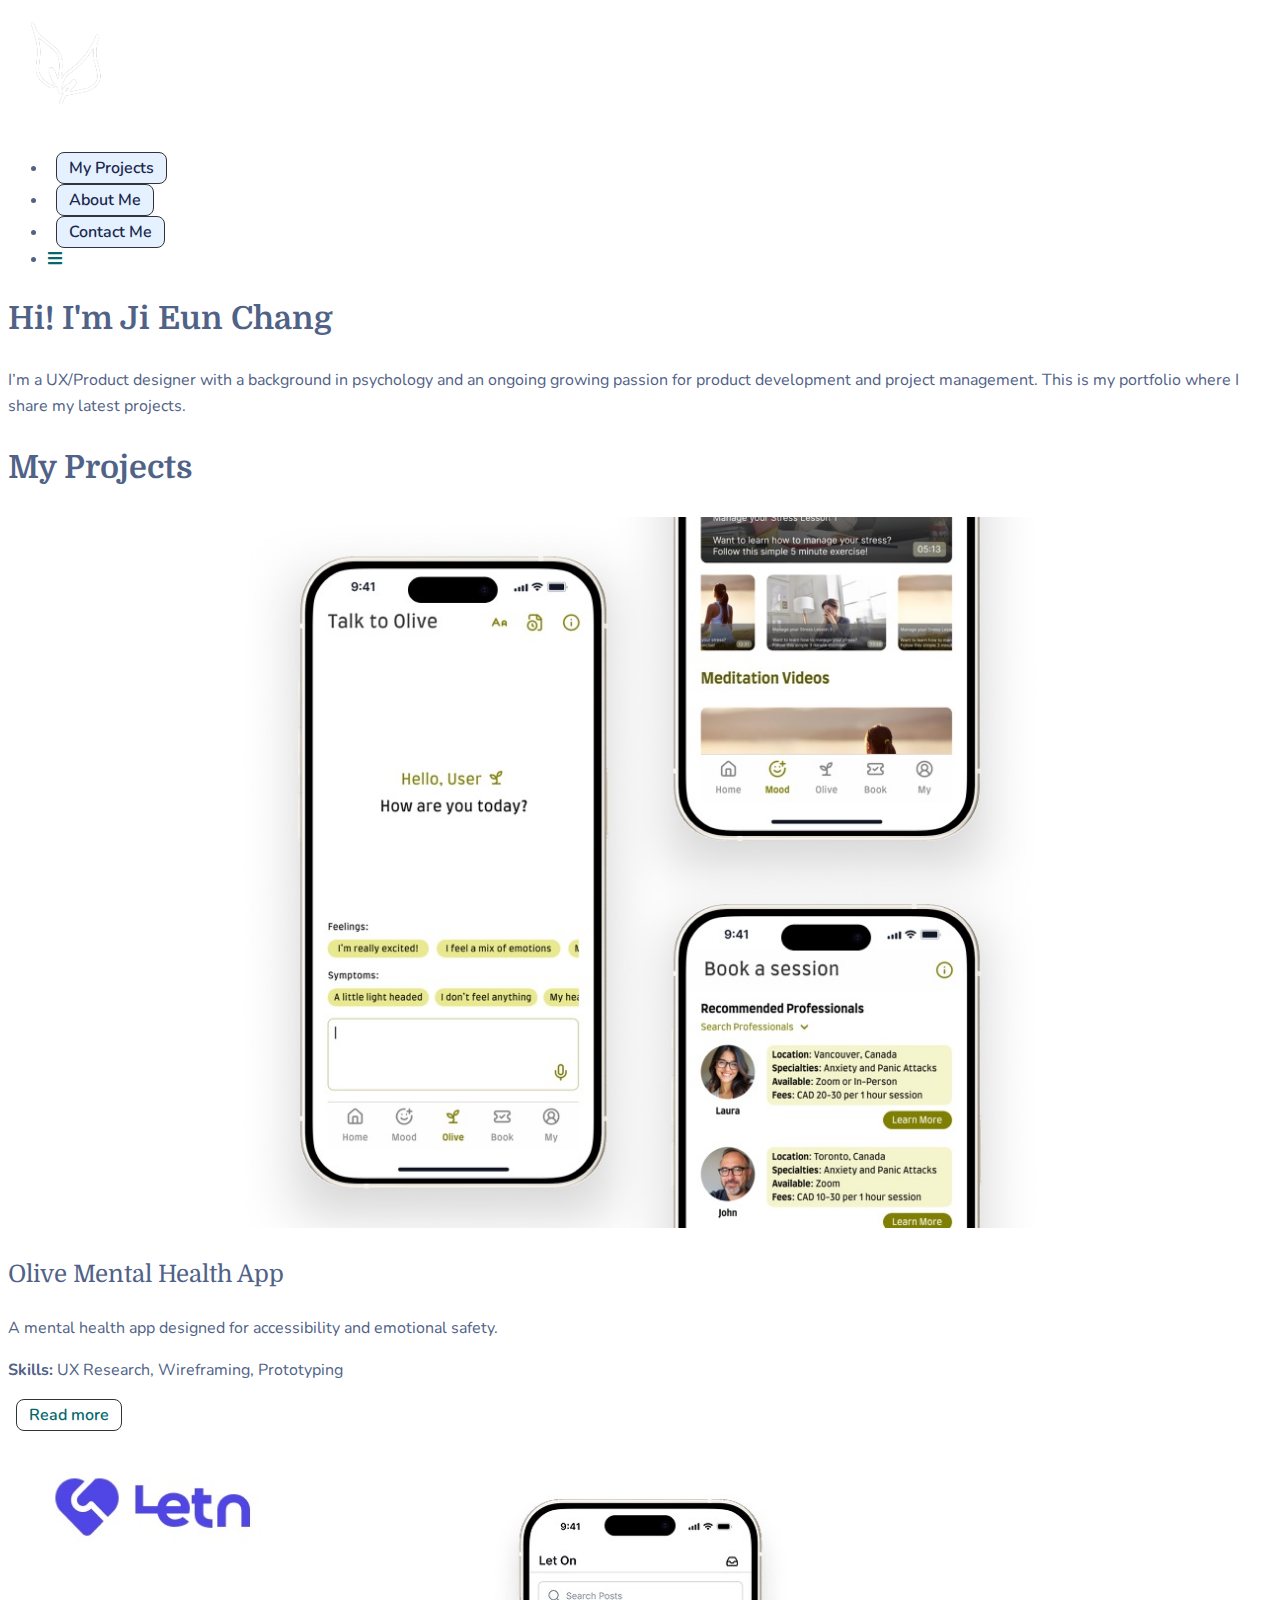
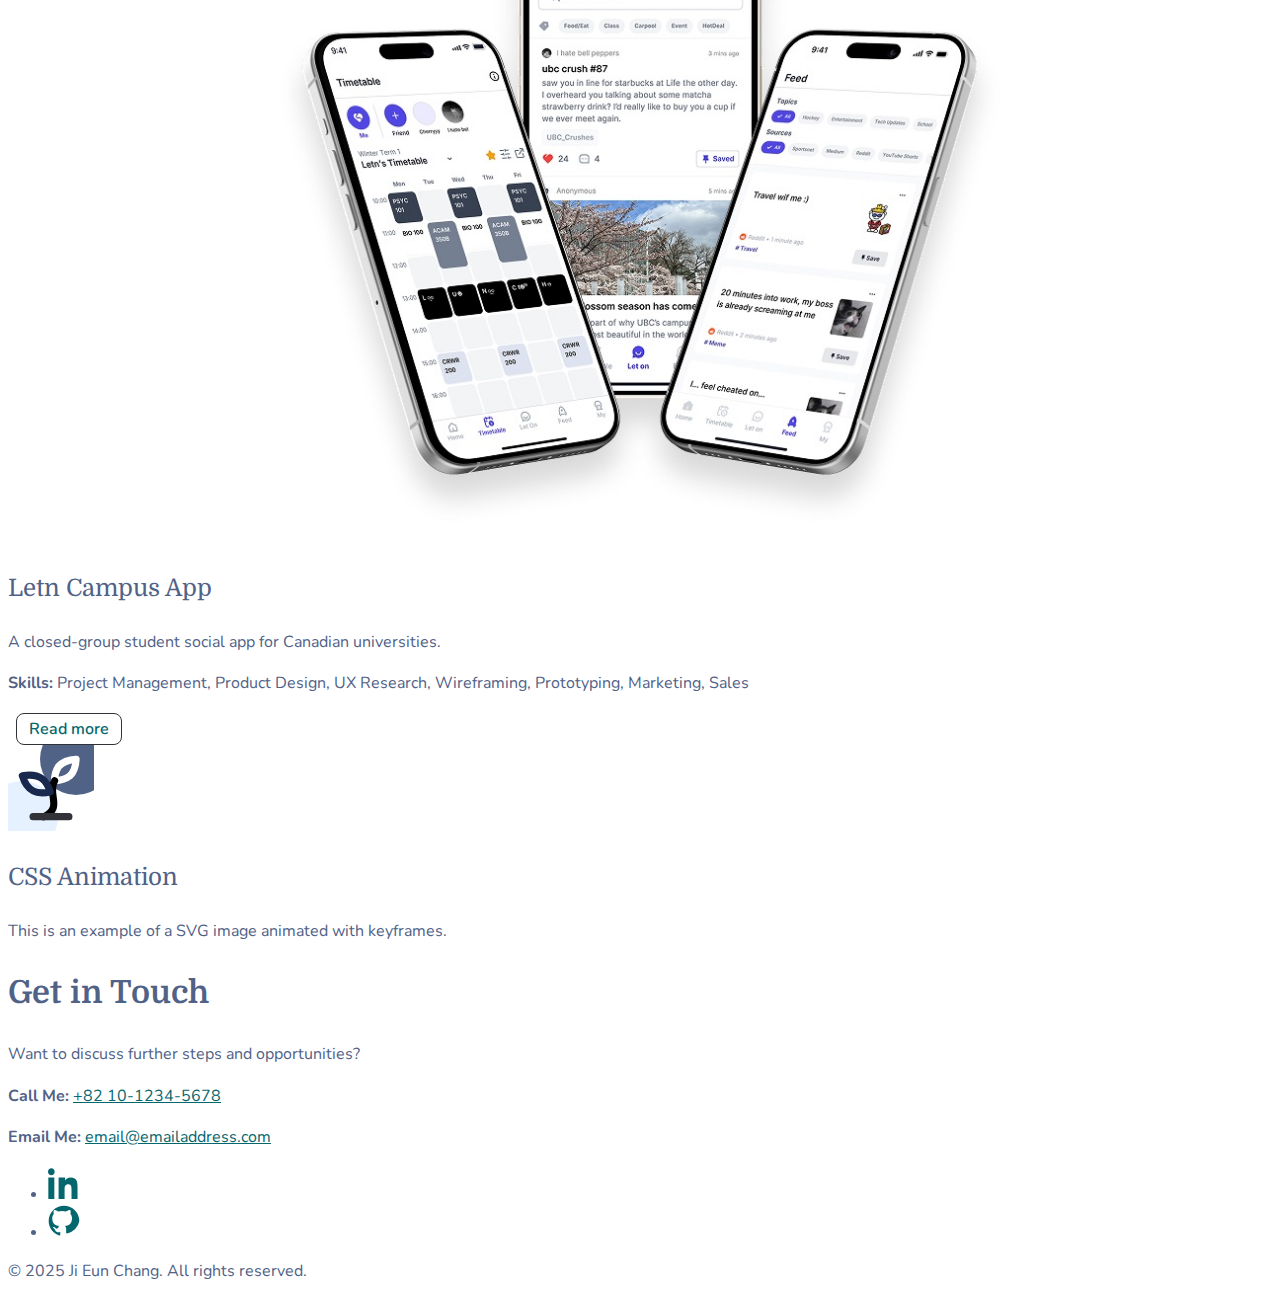
<file: index.html>
<!DOCTYPE html>
<html lang="en" dir="ltr">
    <head>
        <meta charset="utf-8">
        <meta name="viewport" content="width=device-width, initial-scale=1.0">
        <link rel="preconnect" href="https://fonts.googleapis.com">
        <link rel="preconnect" href="https://fonts.gstatic.com" crossorigin>
        <link href="https://fonts.googleapis.com/css2?family=Domine:wght@400..700&family=Nunito:ital,wght@0,200..1000;1,200..1000&display=swap" rel="stylesheet">
        <link rel="stylesheet" href="style.css">
        <link rel="stylesheet" href="https://cdnjs.cloudflare.com/ajax/libs/font-awesome/5.15.4/css/all.min.css">
        <title>Ji Eun Chang | UX/UI Designer Portfolio</title>
    </head>
<body>
    <!-- Header -->
     <section id="header">
        <div class="container">
            <div class="navtoggle" id="myNavtoggle">
            <a href="index.html">
                <img src="img/Ji EunChangLogo.png" alt="Ji Eun Chang Logo" class="logo" width="100">
            </a>
            <nav>
            <ul>
                <li><a href="index.html" class="button work">My Projects</a></li>
                <li><a href="about.html" class="button about">About Me</a></li>
                <li><a href="#contact" class="button contact" onclick="menuToggle()">Contact Me</a></li>
                <li>
                    <a href="javascript:void(0);" class="icon" onclick="menuToggle()">
                        <i class="fas fa-bars"></i> </a> </li>
            </ul>
        </nav>
        </div>
        </div>
    </section>

    <main>
        <!-- Hero Section -->
         <section id="hero">
        <div>
            <div class="container">
                <h2>Hi! I'm <span>Ji Eun Chang</span></h2>
                <p>I’m a UX/Product designer with a background in psychology and an ongoing growing passion for product development and project management. This is my portfolio where I share my latest projects.</p>
            </div>
        </div>
        </section>

        <!-- Work Section -->
         <section id="work">
            <div class="container">
                <h2>My Projects</h2>
                
                <!-- First Project -->
                 <div class="row">
                    <div class="column-50">
                        <picture>
                            <source srcset="img/Olive/JPG/Small/FirstPageSmall.jpeg" media="(max-width:767px)">
                            <img src="img/Olive/JPG/Large/FirstPage.jpeg" alt="Olive Mental Health App Mockups">
                        </picture>
                    </div>
                    <div class="column-50">
                        <h3>Olive Mental Health App</h3>
                        <p>A mental health app designed for accessibility and emotional safety.</p>
                        <p><b>Skills:</b> UX Research, Wireframing, Prototyping</p>
                        <a href="olive.html" class="button Olive-button">Read more</a>
                    </div>
                </div>

                <!-- Second Project Row -->
                 <div class="row">
                    <div class="column-50">
                        <picture>
                            <source srcset="img/Letn/Small/LetnFirstPageSmall.jpeg" media="(max-width:767px)">
                            <img src="img/Letn/Large/LetnFirstPage.jpeg" alt="Letn Campus App Mockups">
                        </picture>
                    </div>
                     <div class="column-50">
                        <h3>Letn Campus App</h3>
                        <p>A closed-group student social app for Canadian universities.</p>
                        <p><b>Skills:</b> Project Management, Product Design, UX Research, Wireframing, Prototyping, Marketing, Sales</p>
                        <a href="letn.html" class="button Letn-button">Read more</a>
                    </div>
                </div>
                <!-- SVG Animation -->
                 <div class="row">
                    <div class="column-50">
                        <svg width="86" height="86" viewBox="0 0 86 86" fill="none" xmlns="http://www.w3.org/2000/svg">
                        <g clip-path="url(#clip0_532_1355)">
                        <circle id="top-circle" cx="68" cy="14" r="36" fill="#516287"/>
                        <circle cx="14" cy="72" r="36" fill="#E5F1FF"/>
                        <path id="crescent" d="M50.5251 21.5C47.7931 25.7698 46.4188 30.767 46.5834 35.8333C53.3918 35.475 58.4084 33.6833 61.9918 30.8167C65.5751 27.2333 67.7251 22.575 68.0834 14.3333C58.4084 14.6917 53.7501 17.9167 50.5251 21.5Z" stroke="white" stroke-width="7.16667" stroke-linecap="round" stroke-linejoin="round"/>
                        <path id="swoosh" d="M35.8333 71.6666C55.5416 62.7083 38.7 48.7333 46.5833 35.8333" stroke="black" stroke-width="7.16667" stroke-linecap="round" stroke-linejoin="round"/>
                        <path d="M34.0416 33.6833C37.9833 36.5499 40.4916 41.5666 42.2833 46.9416C35.1166 48.3749 29.7416 48.3749 25.0833 45.8666C20.7833 43.7166 16.8416 39.0583 14.3333 30.8166C24.3666 29.0249 30.1 30.8166 34.0416 33.6833Z" stroke="#19284D" stroke-width="7.16667" stroke-linecap="round" stroke-linejoin="round"/>
                        <path d="M25.0833 71.6667H60.9166" stroke="#323338" stroke-width="7.16667" stroke-linecap="round" stroke-linejoin="round"/>
                        </g>
                        <defs>
                        <clipPath id="clip0_532_1355">
                        <rect width="86" height="86" fill="white"/>
                        </clipPath>
                        </defs>
                        </svg>
   
                    </div>
                     <div class="column-50">
                        <h3>CSS Animation</h3>
                        <p>This is an example of a SVG image animated with keyframes.</p>
                    </div>
                </div>
            </div>
        </section>

    <!-- Footer -->
     <section id="contact">
        <div>
            <h2>Get in Touch</h2>
            <p>Want to discuss further steps and opportunities?</p>
                <p><b>Call Me: </b><a href="tel:+821012345678">+82 10-1234-5678</a></p>
                <p><b>Email Me: </b><a href="mailto:email@emailaddress.com">email@emailaddress.com</a></p>

            <!-- Social Icons -->
            <ul>
                <!-- LinkedIn -->
                 <li>
                    <a href="https://www.linkedin.com/in/ji-eun-chang-psyc/" target="_blank" rel="noopener noreferrer" aria-label="LinkedIn">
                        <svg xmlns="http://www.w3.org/2000/svg" width="32" height="32" fill="currentColor" viewBox="0 0 24 24">
                            <path d="M4.98 3.5C4.98 5 3.9 6.1 2.5 6.1 1.1 6.1 0 5 0 3.5 0 2 1.1.9 2.5.9c1.4 0 2.48 1.1 2.48 2.6zM.25 24h4.5V7.9H.25V24zM8.48 7.9h4.3v2.2h.06c.6-1.1 2-2.2 4.1-2.2 4.4 0 5.2 2.9 5.2 6.6V24h-4.5v-7.2c0-1.7-.03-3.9-2.4-3.9-2.4 0-2.8 1.8-2.8 3.8V24h-4.5V7.9z"/>
                        </svg>
                    </a>
                </li>      
                <!-- GitHub -->
                <li>
                    <a href="https://github.com/EunC02" target="_blank" rel="noopener noreferrer" aria-label="GitHub">
                        <svg xmlns="http://www.w3.org/2000/svg" width="32" height="32" fill="currentColor" viewBox="0 0 24 24">
                            <path d="M12 .5C5.65.5.5 5.65.5 12c0 5.1 3.3 9.4 7.9 10.9.6.1.8-.2.8-.6v-2c-3.2.7-3.9-1.6-3.9-1.6-.5-1.2-1.2-1.5-1.2-1.5-1-.7.1-.7.1-.7 1.1.1 1.7 1.2 1.7 1.2 1 .1.8.1 1.8-.7.1-.7.4-1.1.8-1.3-2.6-.3-5.3-1.3-5.3-5.8 0-1.3.5-2.3 1.2-3.1-.1-.3-.5-1.5.1-3.1 0 0 1-.3 3.2 1.2a10.7 10.7 0 0 1 5.8 0c2.2-1.5 3.2-1.2 3.2-1.2.6 1.6.2 2.8.1 3.1.7.8 1.2 1.8 1.2 3.1 0 4.5-2.7 5.5-5.3 5.8.4.3.9 1 .9 2v3c0 .4.2.7.8.6A11.5 11.5 0 0 0 23.5 12C23.5 5.65 18.35.5 12 .5Z"/>
                        </svg>
                    </a>
                </li>
            </ul>
            <p>&copy; 2025 Ji Eun Chang. All rights reserved.</p>
        </div>
    </section>
</body>
<script src="https://code.jquery.com/jquery-3.3.1.min.js" 
        integrity="sha256-FgpCb/KJQlLNfOu91ta32o/NMZxltwRo8QtmkMRdAu8=" 
        crossorigin="anonymous"></script>
    <script src="js/scripts.js"></script>
</html>
</file>
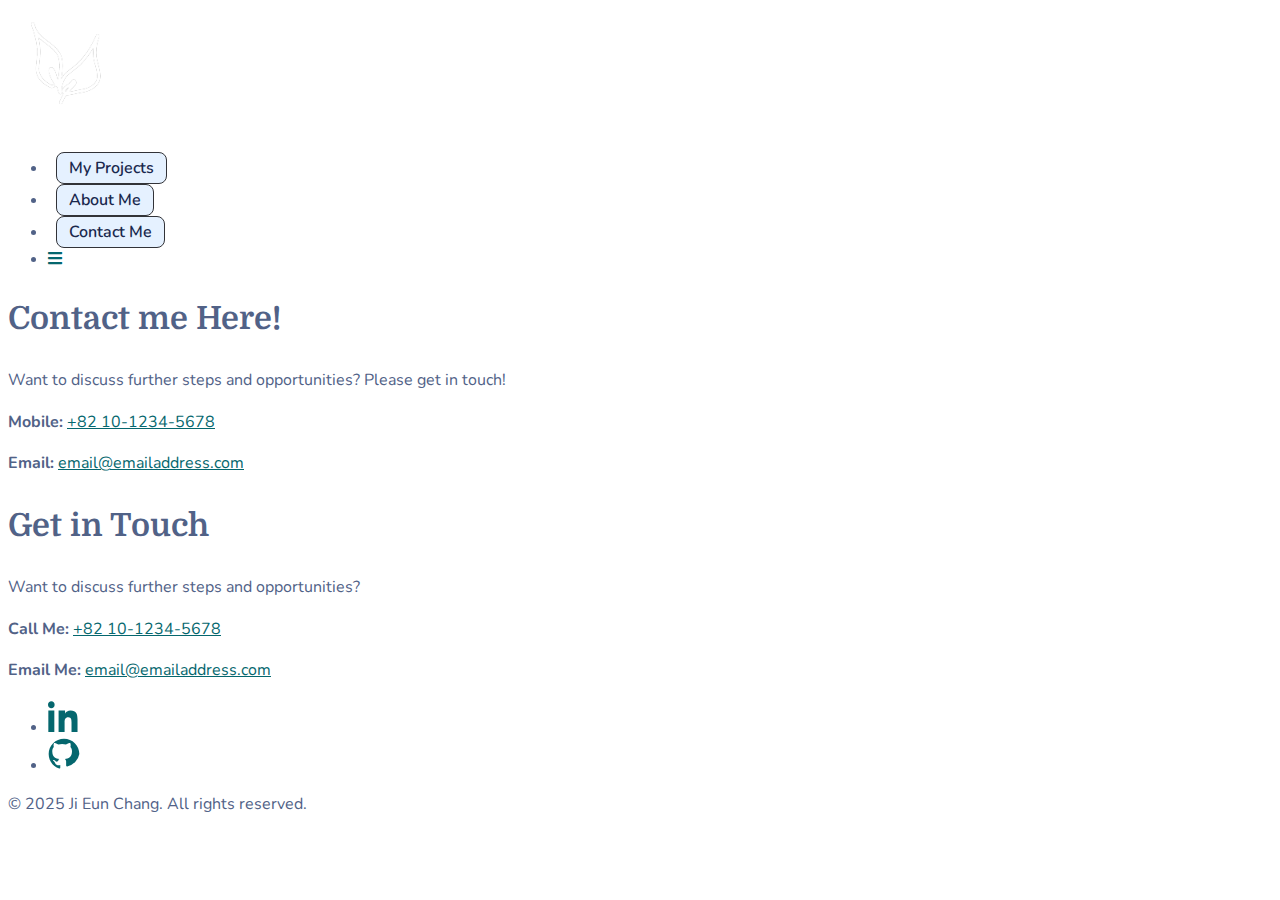
<file: contact.html>
<!DOCTYPE html>
<html lang="en" dir="ltr">
  <head>
    <meta charset="utf-8">
    <meta name="viewport" content="width=device-width, initial-scale=1.0">
    <link rel="preconnect" href="https://fonts.googleapis.com">
    <link rel="preconnect" href="https://fonts.gstatic.com" crossorigin>
    <link
      href="https://fonts.googleapis.com/css2?family=Domine:wght@400..700&family=Nunito:ital,wght@0,200..1000;1,200..1000&display=swap"
      rel="stylesheet"
    >
    <link rel="stylesheet" href="style.css">
    <link
      rel="stylesheet"
      href="https://cdnjs.cloudflare.com/ajax/libs/font-awesome/5.15.4/css/all.min.css"
    >
    <title>Contact Me</title>
  </head>

  <body>
    <!-- Header -->
    <header id="header">
      <div class="container">
        <div class="navtoggle" id="myNavtoggle">
          <a href="index.html">
            <img
              src="img/JiEunChangLogo.png"
              alt="Ji Eun Chang Logo"
              class="logo"
              width="100"
            >
          </a>
          <nav>
            <ul>
              <li><a href="index.html" class="button work">My Projects</a></li>
              <li><a href="about.html" class="button about">About Me</a></li>
              <li>
                <a href="contact.html" class="button contact">Contact Me</a>
              </li>
              <li>
                <a
                  href="javascript:void(0);"
                  class="icon"
                  onclick="menuToggle()"
                >
                  <i class="fas fa-bars"></i>
                </a>
              </li>
            </ul>
          </nav>
        </div>
      </div>
    </header>

    <main>
      <!-- Hero Section -->
      <section id="hero">
        <div>
          <div class="container">
            <h2>Contact me Here!</h2>
            <p>
              Want to discuss further steps and opportunities? Please get in
              touch!
            </p>
            <p>
              <b>Mobile:</b> <a href="tel:+821012345678">+82 10-1234-5678</a>
            </p>
            <p>
              <b>Email:</b>
              <a href="mailto:email@emailaddress.com">email@emailaddress.com</a>
            </p>
          </div>
        </div>
      </section>
    </main>
    <!-- Footer -->
    <footer id="footer">
      <div>
        <h2>Get in Touch</h2>
        <p>Want to discuss further steps and opportunities?</p>
        <p><b>Call Me: </b><a href="tel:+821012345678">+82 10-1234-5678</a></p>
        <p>
          <b>Email Me: </b
          ><a href="mailto:email@emailaddress.com">email@emailaddress.com</a>
        </p>

        <!-- Social Icons -->
        <ul>
          <!-- LinkedIn -->
          <li>
            <a
              href="https://www.linkedin.com/in/ji-eun-chang-psyc/"
              target="_blank"
              rel="noopener noreferrer"
              aria-label="LinkedIn"
            >
              <svg
                xmlns="http://www.w3.org/2000/svg"
                width="32"
                height="32"
                fill="currentColor"
                viewBox="0 0 24 24"
              >
                <path
                  d="M4.98 3.5C4.98 5 3.9 6.1 2.5 6.1 1.1 6.1 0 5 0 3.5 0 2 1.1.9 2.5.9c1.4 0 2.48 1.1 2.48 2.6zM.25 24h4.5V7.9H.25V24zM8.48 7.9h4.3v2.2h.06c.6-1.1 2-2.2 4.1-2.2 4.4 0 5.2 2.9 5.2 6.6V24h-4.5v-7.2c0-1.7-.03-3.9-2.4-3.9-2.4 0-2.8 1.8-2.8 3.8V24h-4.5V7.9z"
                />
              </svg>
            </a>
          </li>
          <!-- GitHub -->
          <li>
            <a
              href="https://github.com/EunC02"
              target="_blank"
              rel="noopener noreferrer"
              aria-label="GitHub"
            >
              <svg
                xmlns="http://www.w3.org/2000/svg"
                width="32"
                height="32"
                fill="currentColor"
                viewBox="0 0 24 24"
              >
                <path
                  d="M12 .5C5.65.5.5 5.65.5 12c0 5.1 3.3 9.4 7.9 10.9.6.1.8-.2.8-.6v-2c-3.2.7-3.9-1.6-3.9-1.6-.5-1.2-1.2-1.5-1.2-1.5-1-.7.1-.7.1-.7 1.1.1 1.7 1.2 1.7 1.2 1 .1.8.1 1.8-.7.1-.7.4-1.1.8-1.3-2.6-.3-5.3-1.3-5.3-5.8 0-1.3.5-2.3 1.2-3.1-.1-.3-.5-1.5.1-3.1 0 0 1-.3 3.2 1.2a10.7 10.7 0 0 1 5.8 0c2.2-1.5 3.2-1.2 3.2-1.2.6 1.6.2 2.8.1 3.1.7.8 1.2 1.8 1.2 3.1 0 4.5-2.7 5.5-5.3 5.8.4.3.9 1 .9 2v3c0 .4.2.7.8.6A11.5 11.5 0 0 0 23.5 12C23.5 5.65 18.35.5 12 .5Z"
                />
              </svg>
            </a>
          </li>
        </ul>
        <p>&copy; 2025 Ji Eun Chang. All rights reserved.</p>
      </div>
    </footer>
  <script>
      function menuToggle() {
        var nav = document.getElementById("myNavtoggle");
        nav.classList.toggle("responsive");
      }

      document.addEventListener("click", function (event) {
        var navToggle = document.getElementById("myNavtoggle");

        var isClickInsideNav = navToggle.contains(event.target);
        var isMenuOpen = navToggle.classList.contains("responsive");

        if (isMenuOpen && !isClickInsideNav) {
          navToggle.classList.remove("responsive");
        }
      });
    </script>
    </body>
</html>
</file>
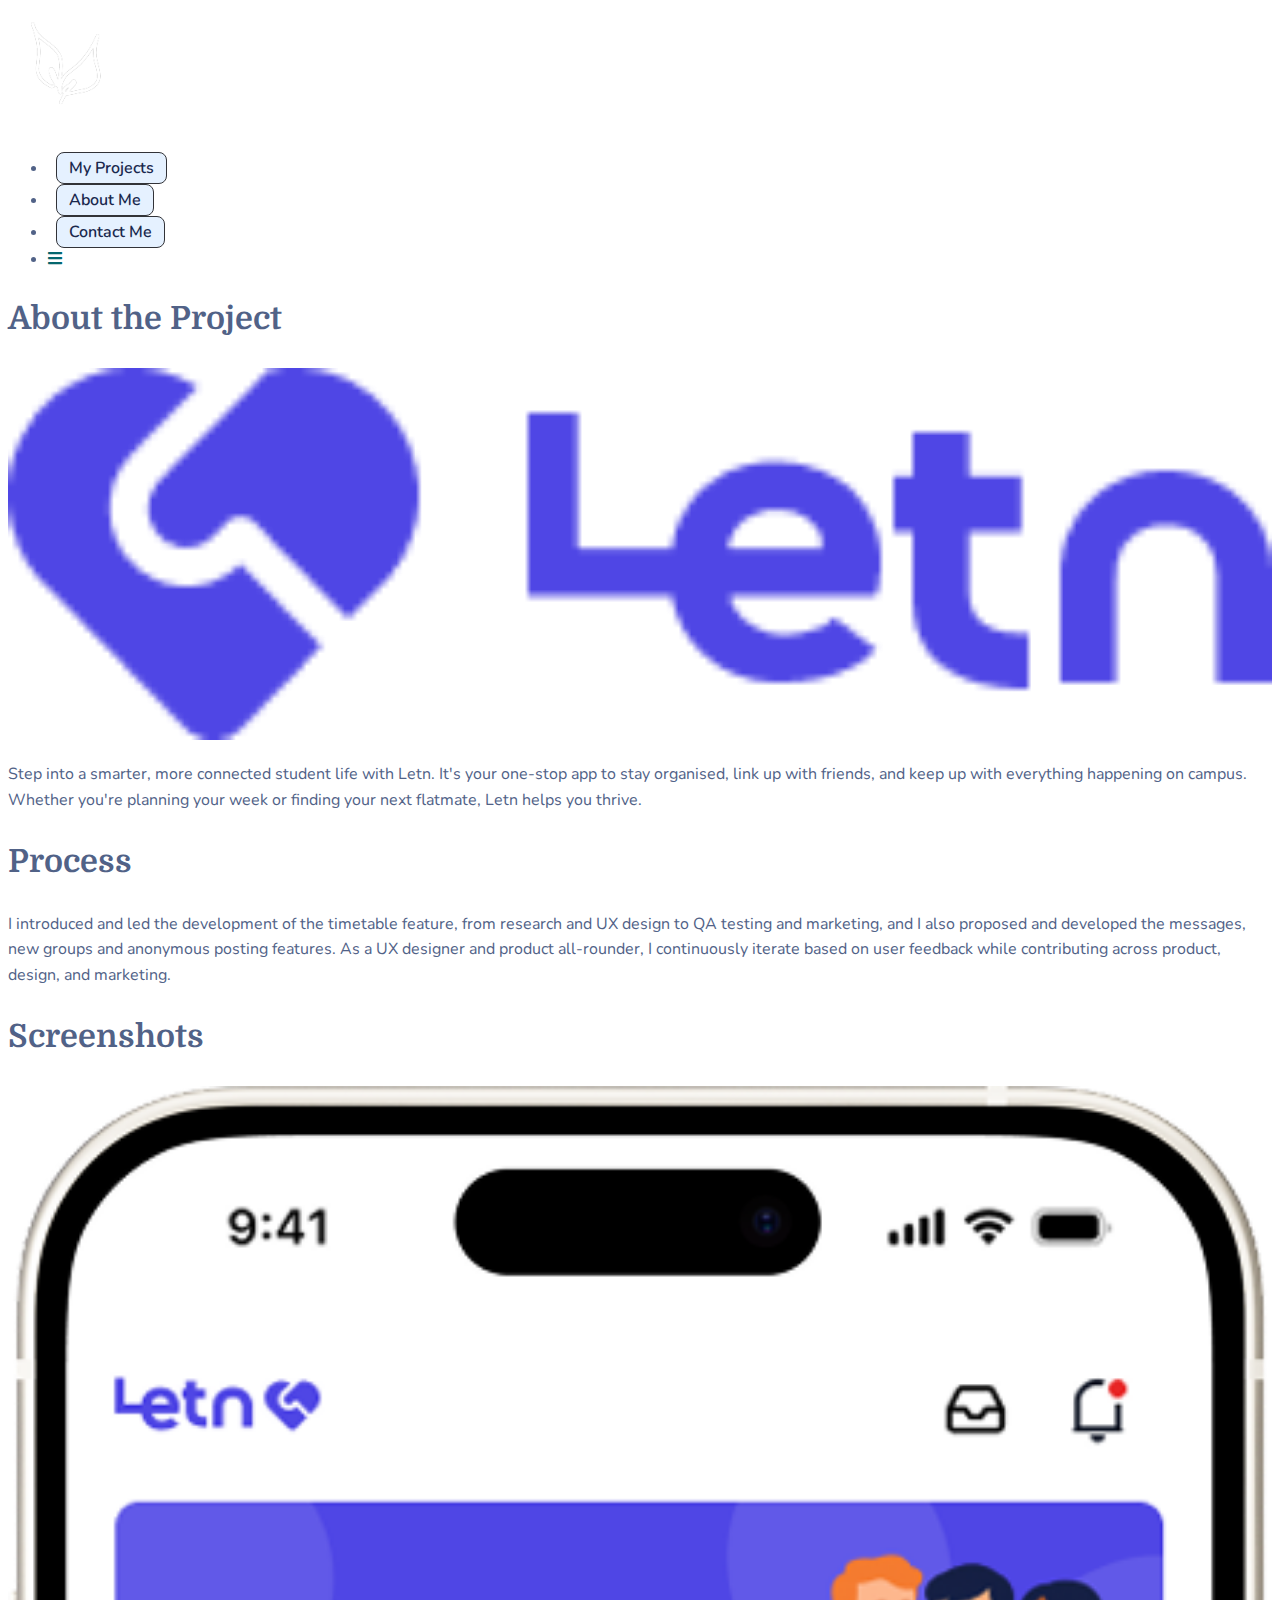
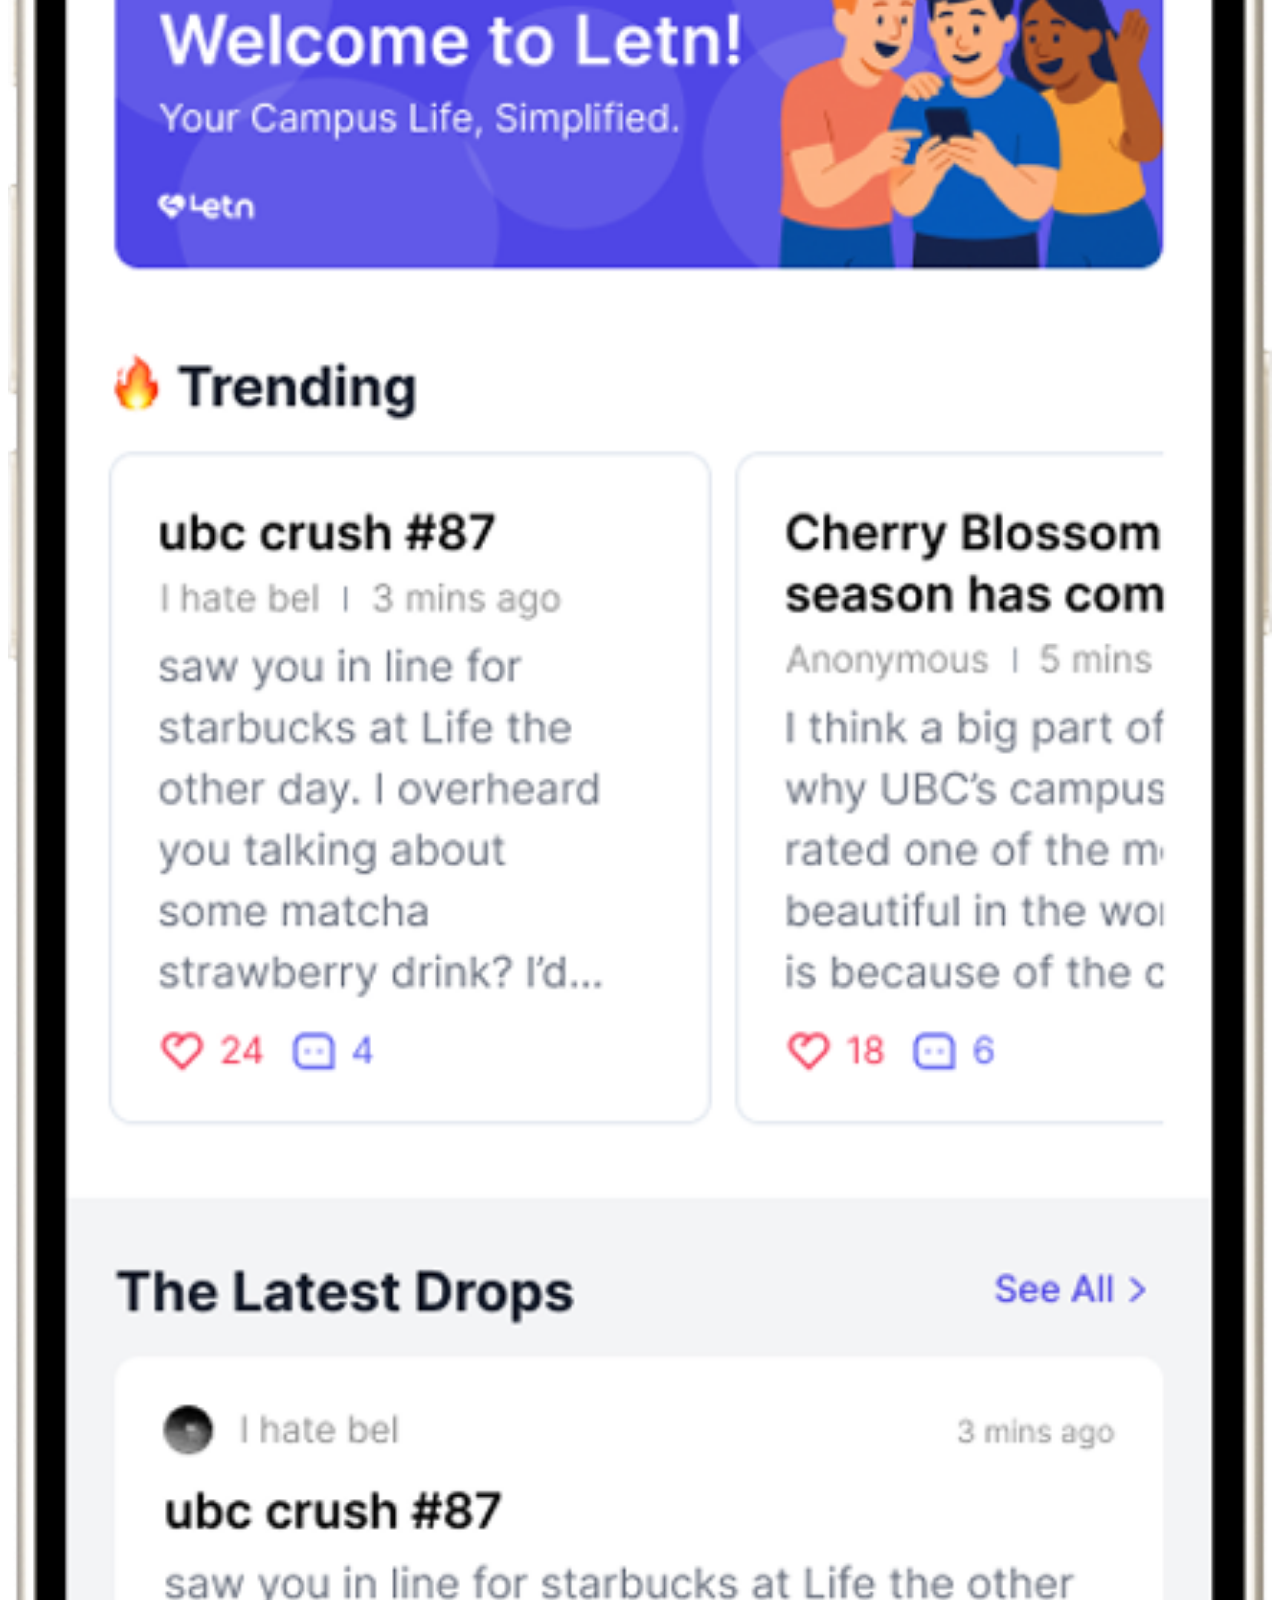
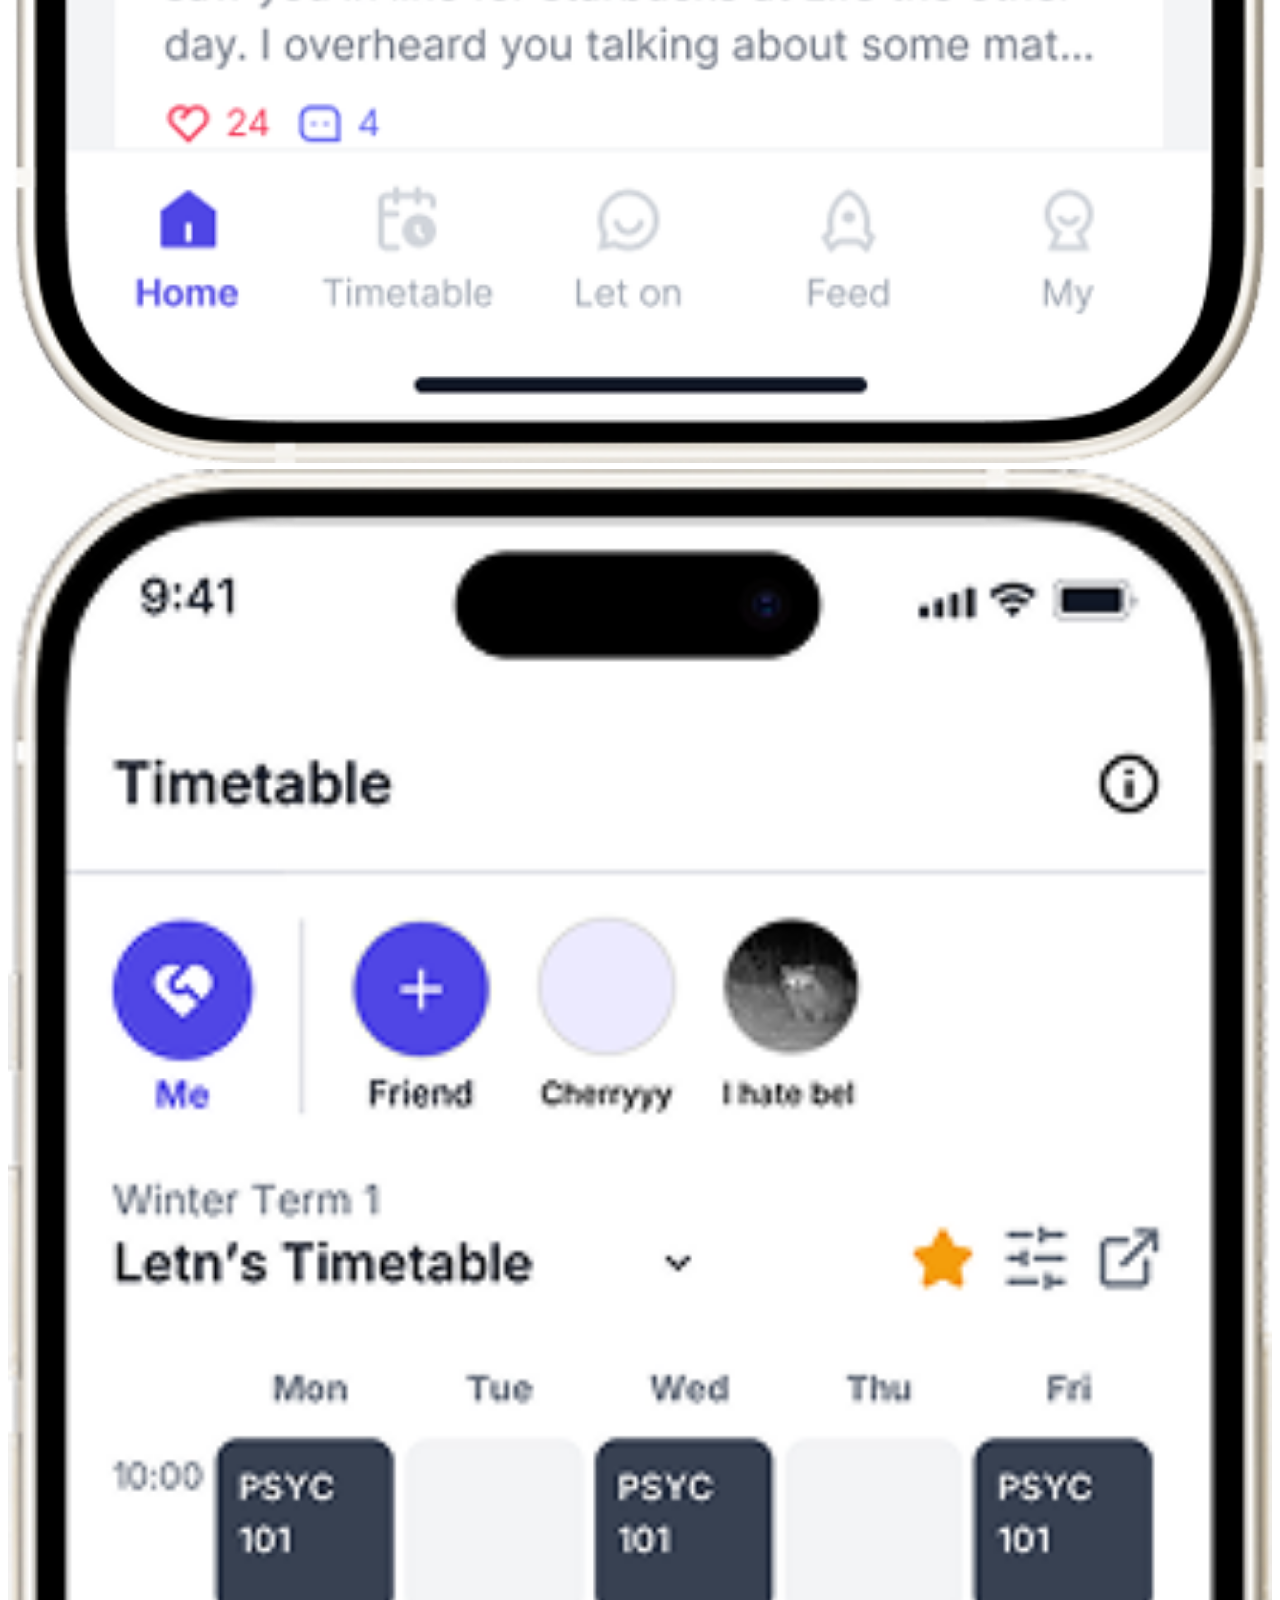
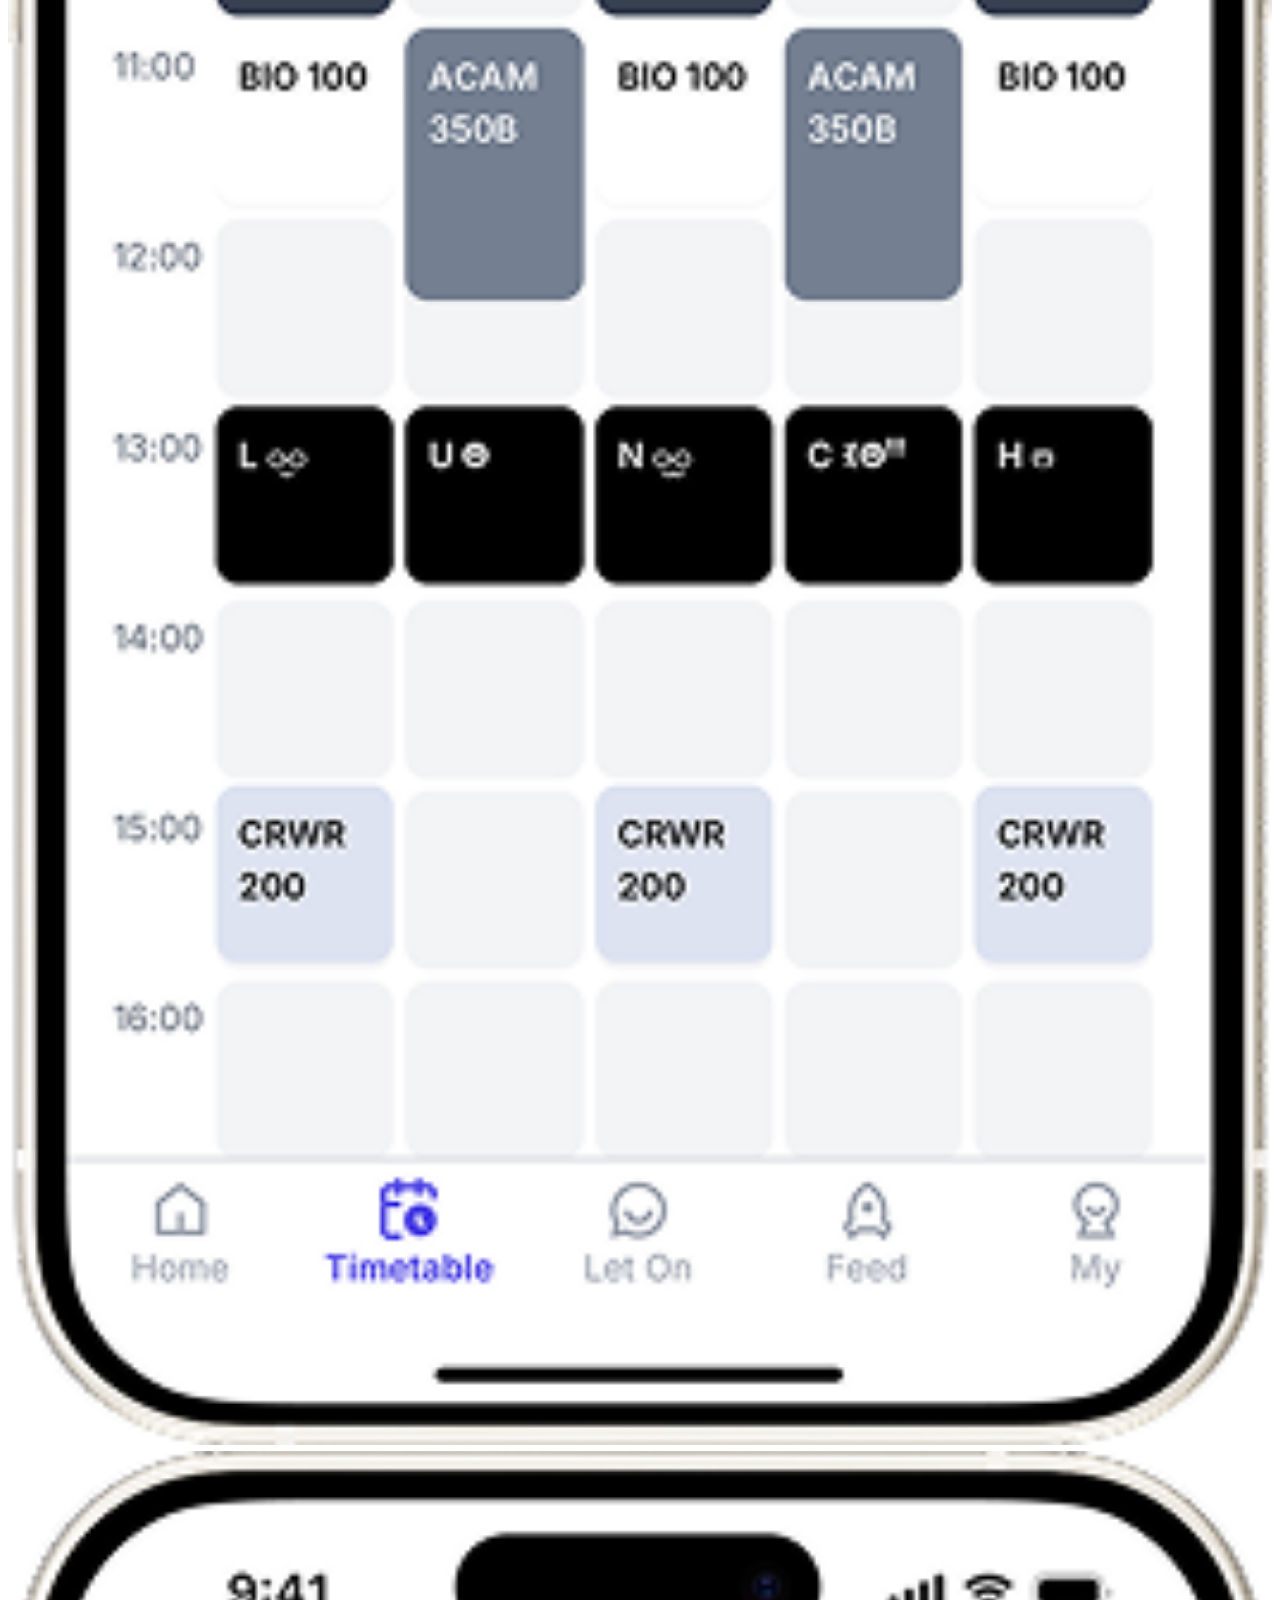
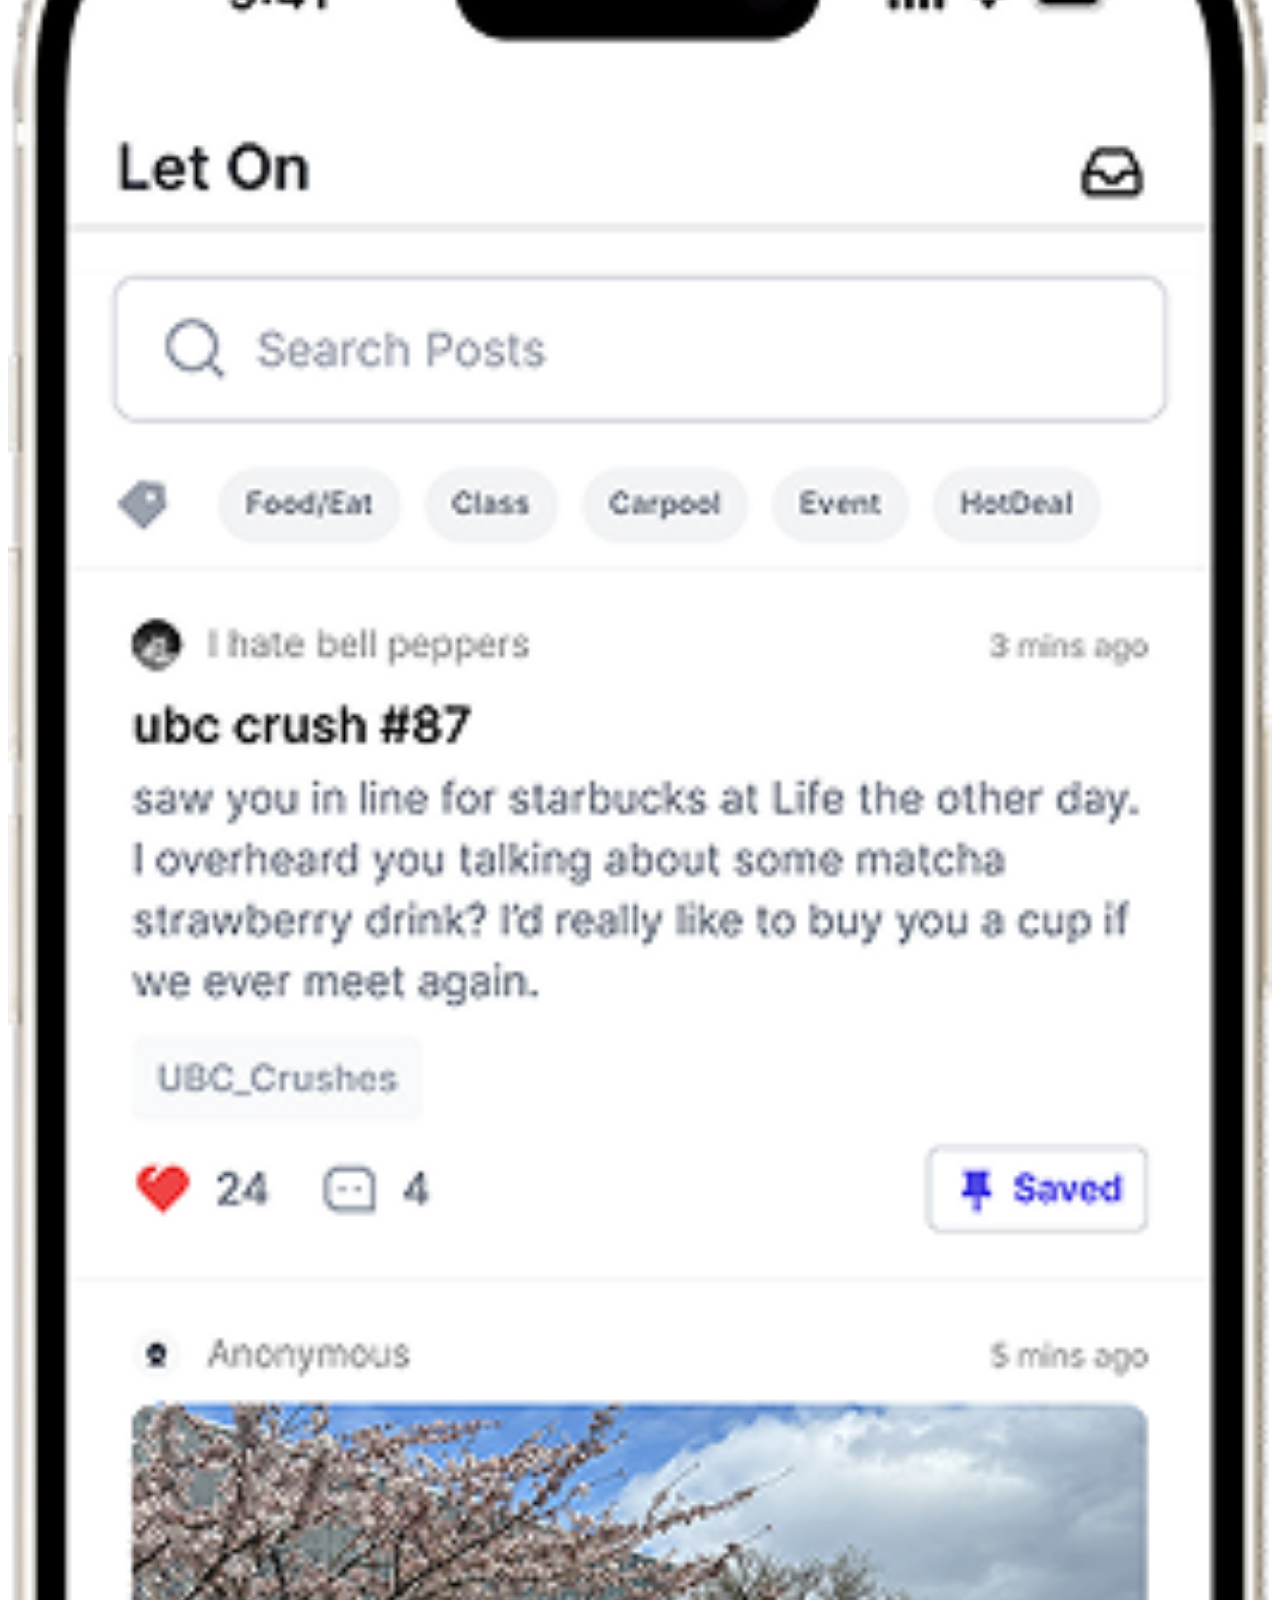
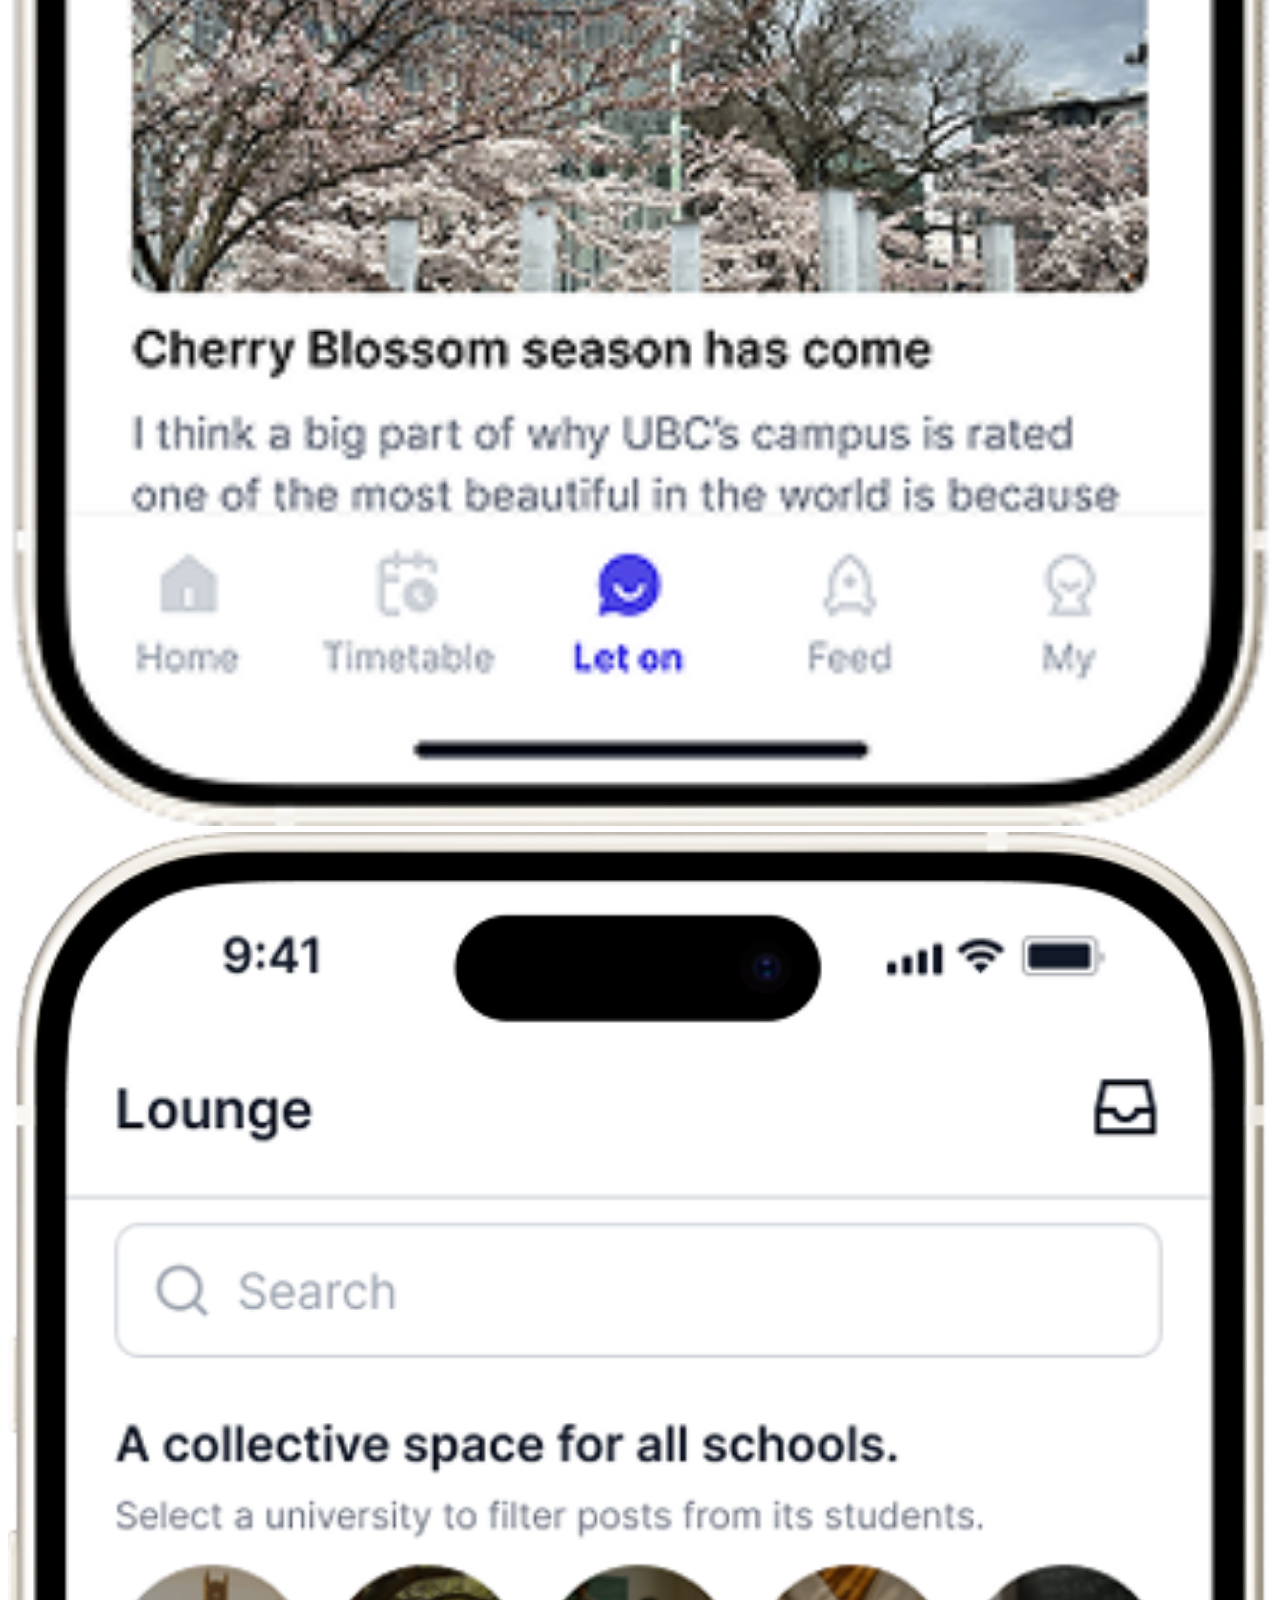
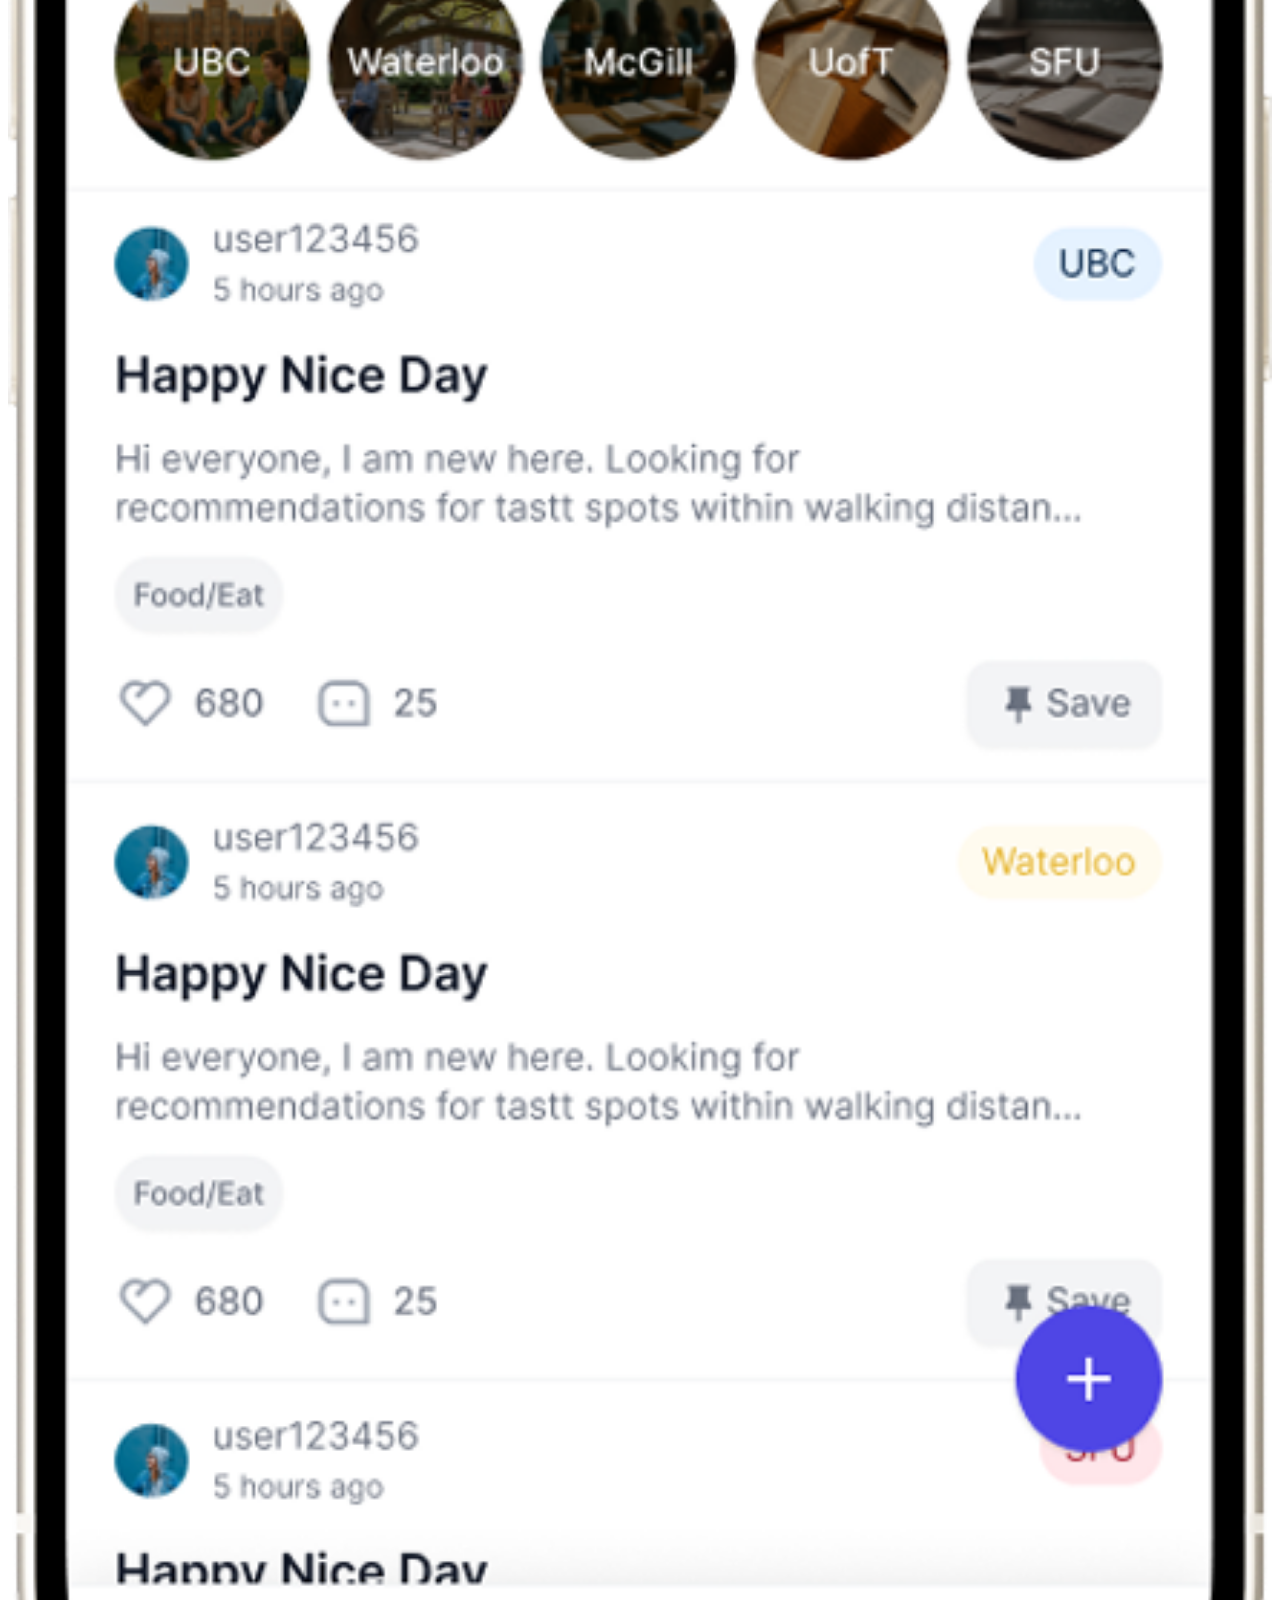
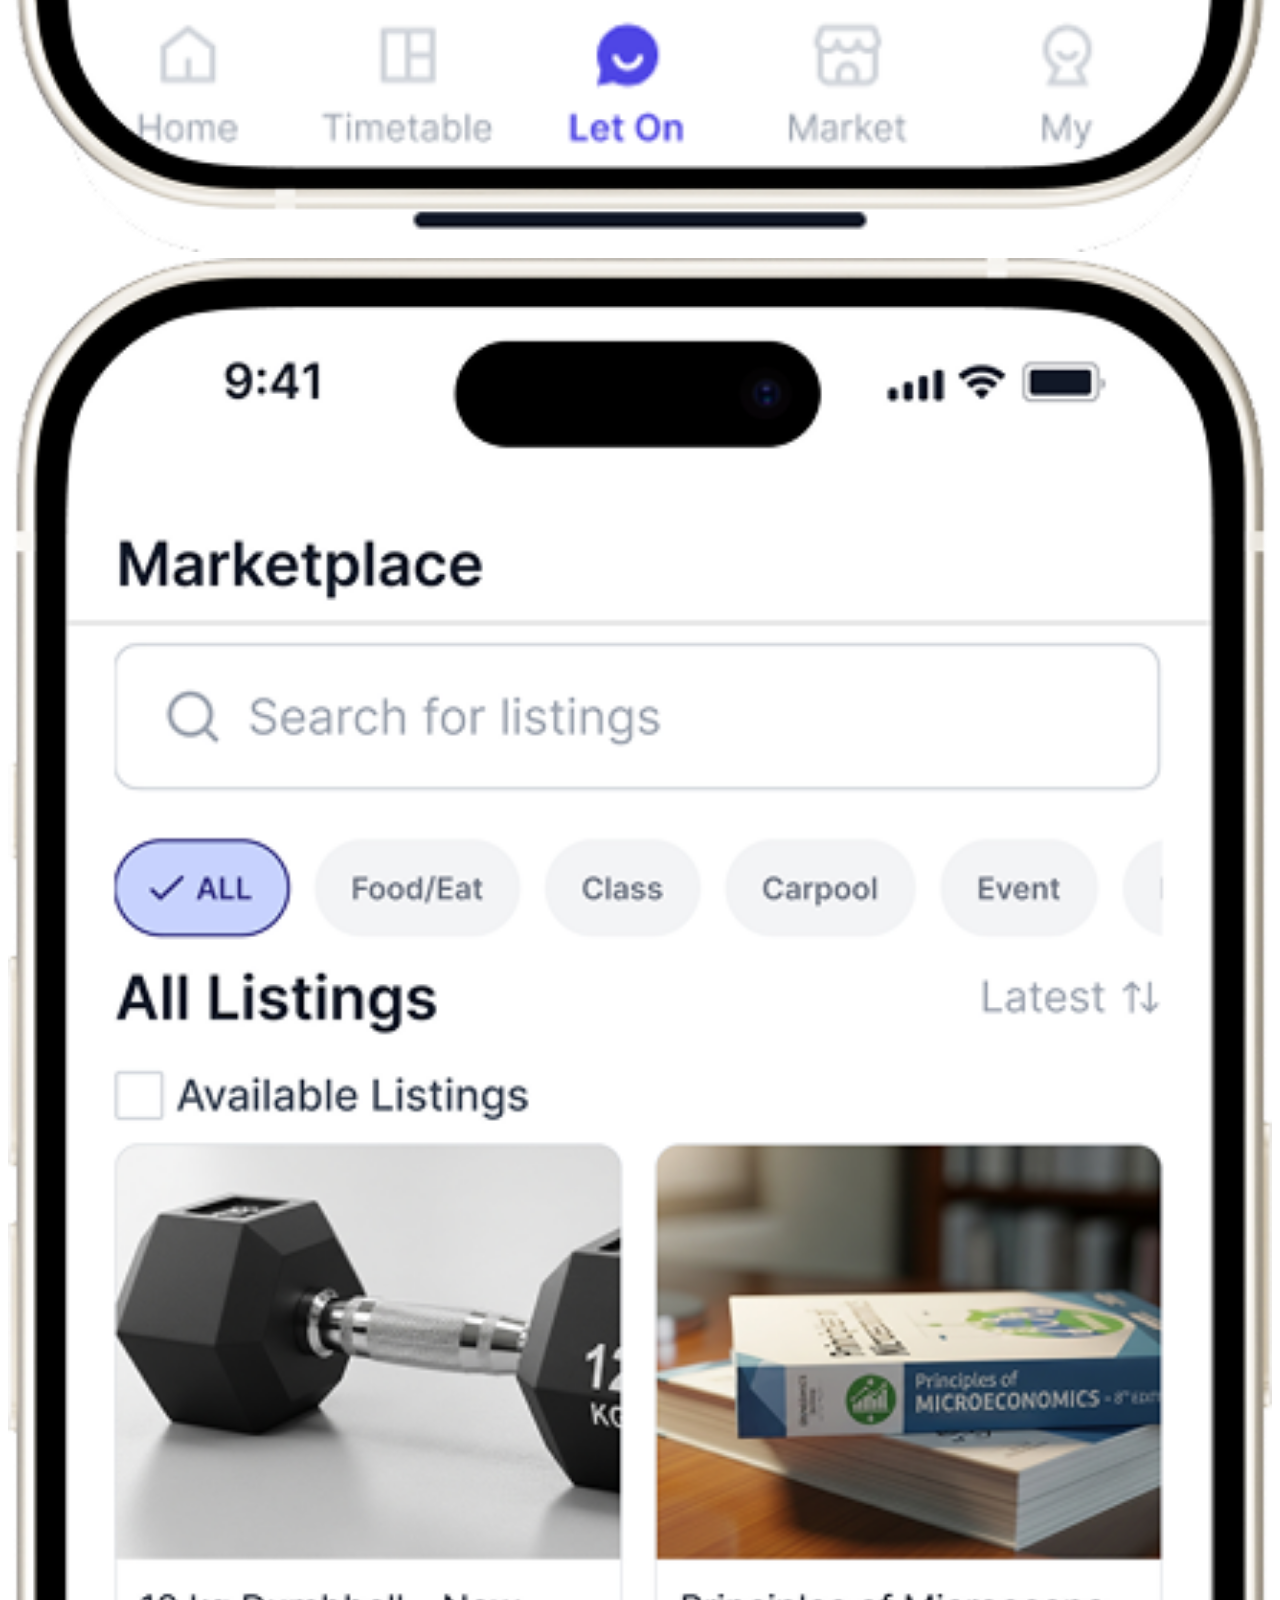
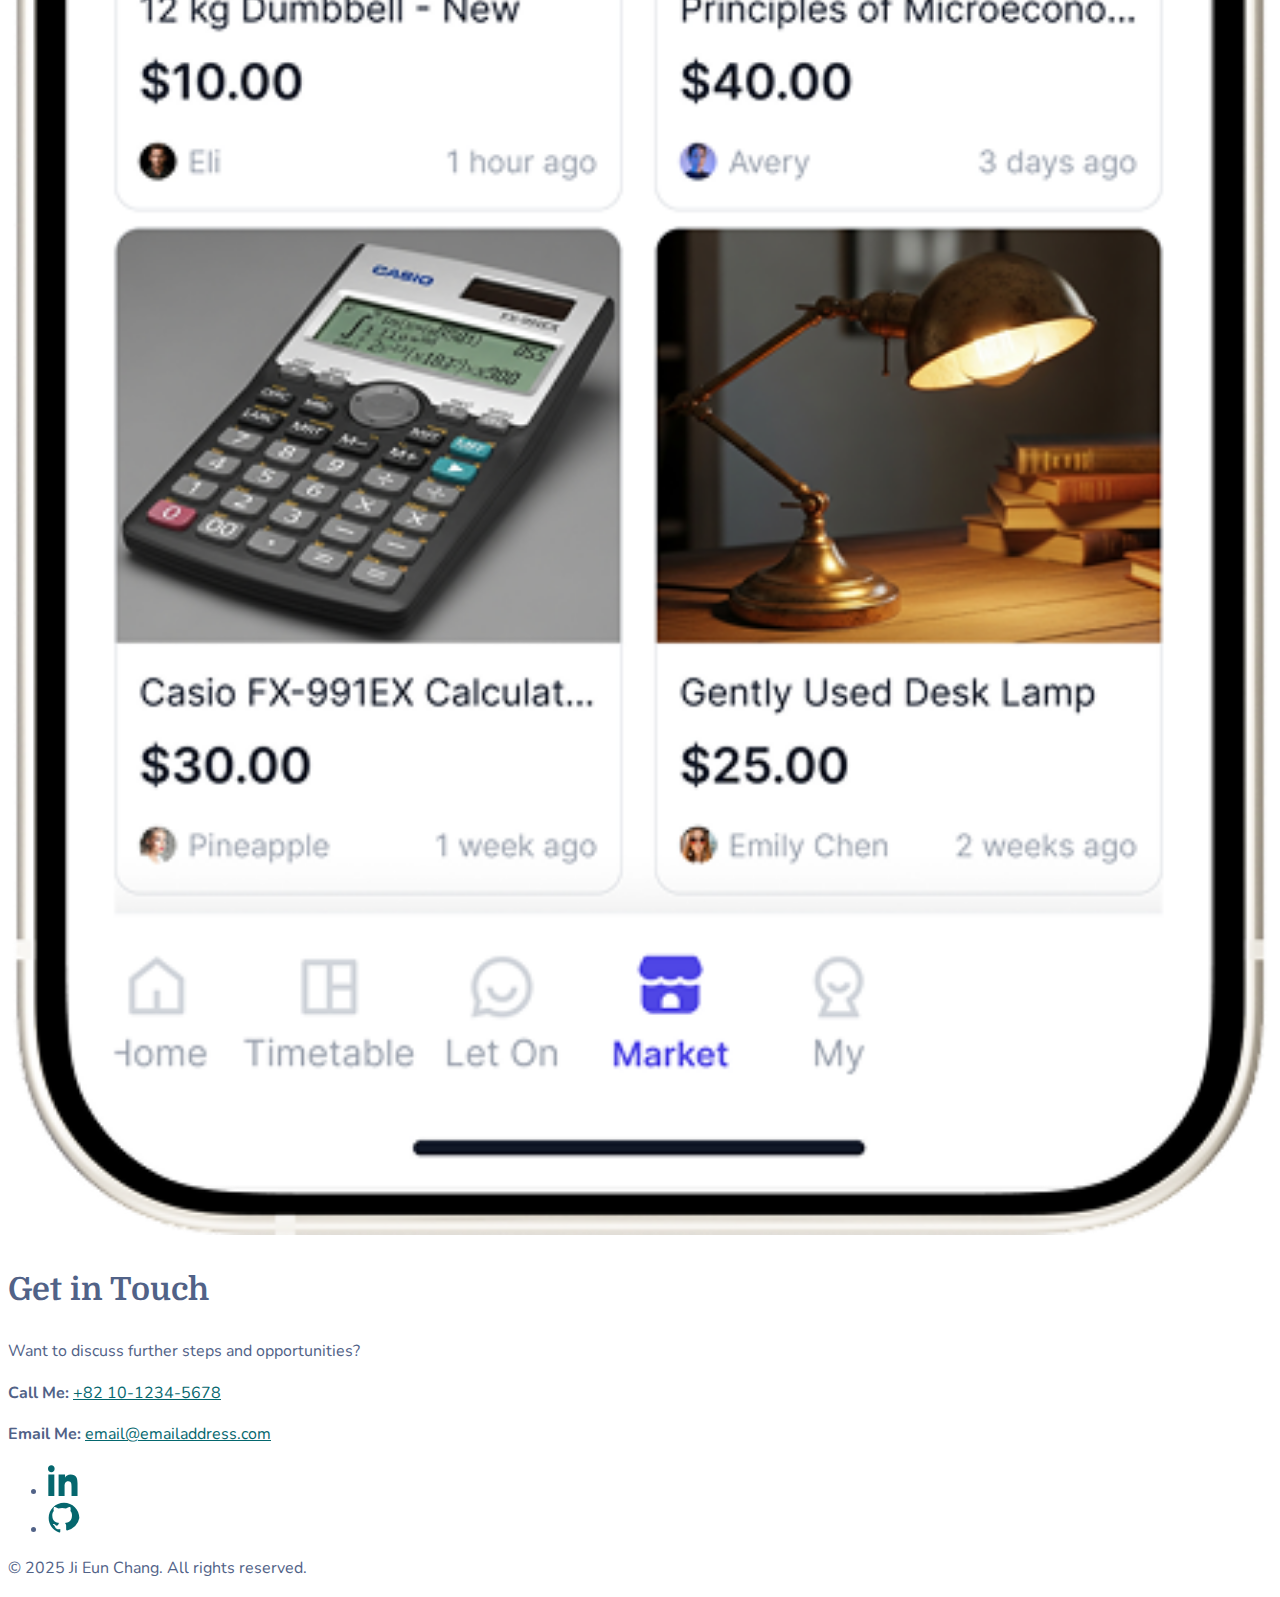
<file: letn.html>
<!DOCTYPE html>
<html lang="en">
<head>
  <meta charset="utf-8">
        <meta charset="utf-8">
        <meta name="viewport" content="width=device-width, initial-scale=1.0">
        <link rel="preconnect" href="https://fonts.googleapis.com">
        <link rel="preconnect" href="https://fonts.gstatic.com" crossorigin>
        <link href="https://fonts.googleapis.com/css2?family=Domine:wght@400..700&family=Nunito:ital,wght@0,200..1000;1,200..1000&display=swap" rel="stylesheet">
        <link rel="stylesheet" href="style.css">
        <link rel="stylesheet" href="https://cdnjs.cloudflare.com/ajax/libs/font-awesome/5.15.4/css/all.min.css">
  <title>Olive Mental Health App</title>
</head>
<body>
   <!-- Header -->
     <section id="header">
        <div class="container">
            <div class="navtoggle" id="myNavtoggle">
            <a href="index.html">
                <img src="img/Ji EunChangLogo.png" alt="Ji Eun Chang Logo" class="logo" width="100">
            </a>
            <nav>
                <ul>
                    <li><a href="index.html" class="button work">My Projects</a></li>
                    <li><a href="about.html" class="button about">About Me</a></li>
                    <li><a href="contact.html" class="button contact">Contact Me</a></li>
                    <li>
                    <a href="javascript:void(0);" class="icon" onclick="menuToggle()">
                        <i class="fas fa-bars"></i>
                    </a>
                    </li>
                </ul>
                </nav>
            </div>
        </div>
    </section>

  <main>
    <!-- Hero Section -->
  <section id="hero">
    <section>
      <h2>About the Project</h2>
      <img src="img/Letn/Small/Png/LetnLogo.png" alt="Letn Logo" class="img" width="5">
      <p>Step into a smarter, more connected student life with Letn. It's your one-stop app to stay organised, link up with friends, and keep up with everything happening on campus. Whether you're planning your week or finding your next flatmate, Letn helps you thrive.</p>
    </section>
    </section>

    <!-- Process-->
        <div class="content-block" id="letn-process">
          <div class="container">
            <h2>Process</h2>
            <p>I introduced and led the development of the timetable feature, from research and UX design to QA testing and marketing, and I also proposed and developed the messages, new groups and anonymous posting features. As a UX designer and product all-rounder, I continuously iterate based on user feedback while contributing across product, design, and marketing.</p>
          </div>

<!-- Screenshots-->
     <div class="content-block" id="letn-process">
          <div class="container">
            <h2>Screenshots</h2>
          </div>
        <div class="content-block" id="olive-screenshots">
            <div class="container">
                <img src="img/Letn/Large/Png/Dashboard.png" alt="Letn Dashboard">
                <img src="img/Letn/Large/Png/Timetable.png" alt="Timetable">
                <img src="img/Letn/Large/Png/LetOn.png" alt="Let On">
                <img src="img/Letn/Large/Png/Lounge.png" alt="Lounge">
                <img src="img/Letn/Large/Png/Market.png" alt="Market">         
            </div>
          </div>
        </div>


     <!-- Footer -->
     <section id="footer">
        <div>
            <h2>Get in Touch</h2>
            <p>Want to discuss further steps and opportunities?</p>
                <p><b>Call Me: </b><a href="tel:+821012345678">+82 10-1234-5678</a></p>
                <p><b>Email Me: </b><a href="mailto:email@emailaddress.com">email@emailaddress.com</a></p>

            <!-- Social Icons -->
            <ul>
                <!-- LinkedIn -->
                 <li>
                    <a href="https://www.linkedin.com/in/ji-eun-chang-psyc/" target="_blank" rel="noopener noreferrer" aria-label="LinkedIn">
                        <svg xmlns="http://www.w3.org/2000/svg" width="32" height="32" fill="currentColor" viewBox="0 0 24 24">
                            <path d="M4.98 3.5C4.98 5 3.9 6.1 2.5 6.1 1.1 6.1 0 5 0 3.5 0 2 1.1.9 2.5.9c1.4 0 2.48 1.1 2.48 2.6zM.25 24h4.5V7.9H.25V24zM8.48 7.9h4.3v2.2h.06c.6-1.1 2-2.2 4.1-2.2 4.4 0 5.2 2.9 5.2 6.6V24h-4.5v-7.2c0-1.7-.03-3.9-2.4-3.9-2.4 0-2.8 1.8-2.8 3.8V24h-4.5V7.9z"/>
                        </svg>
                    </a>
                </li>      
                <!-- GitHub -->
                <li>
                    <a href="https://github.com/EunC02" target="_blank" rel="noopener noreferrer" aria-label="GitHub">
                        <svg xmlns="http://www.w3.org/2000/svg" width="32" height="32" fill="currentColor" viewBox="0 0 24 24">
                            <path d="M12 .5C5.65.5.5 5.65.5 12c0 5.1 3.3 9.4 7.9 10.9.6.1.8-.2.8-.6v-2c-3.2.7-3.9-1.6-3.9-1.6-.5-1.2-1.2-1.5-1.2-1.5-1-.7.1-.7.1-.7 1.1.1 1.7 1.2 1.7 1.2 1 .1.8.1 1.8-.7.1-.7.4-1.1.8-1.3-2.6-.3-5.3-1.3-5.3-5.8 0-1.3.5-2.3 1.2-3.1-.1-.3-.5-1.5.1-3.1 0 0 1-.3 3.2 1.2a10.7 10.7 0 0 1 5.8 0c2.2-1.5 3.2-1.2 3.2-1.2.6 1.6.2 2.8.1 3.1.7.8 1.2 1.8 1.2 3.1 0 4.5-2.7 5.5-5.3 5.8.4.3.9 1 .9 2v3c0 .4.2.7.8.6A11.5 11.5 0 0 0 23.5 12C23.5 5.65 18.35.5 12 .5Z"/>
                        </svg>
                    </a>
                </li>
            </ul>
            <p>&copy; 2025 Ji Eun Chang. All rights reserved.</p>
        </div>
    </section>
</body>
</html>
</file>
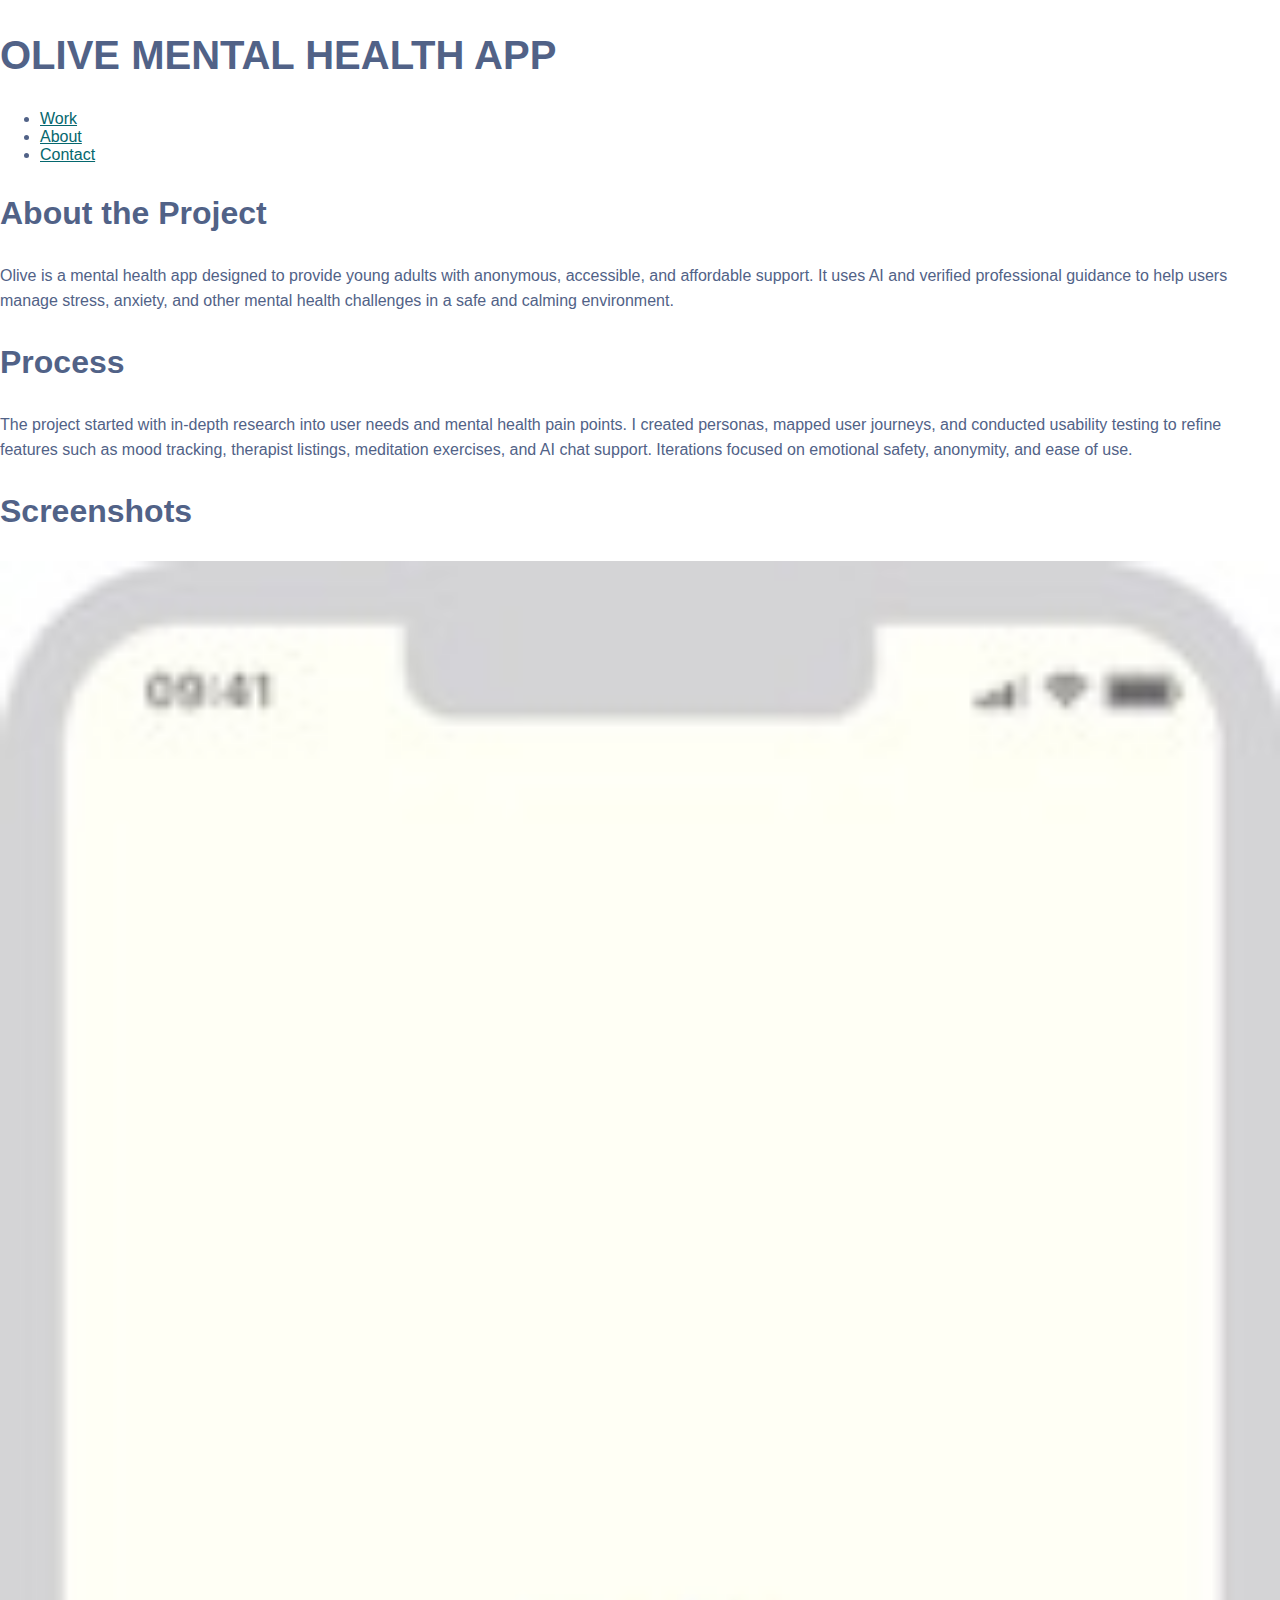
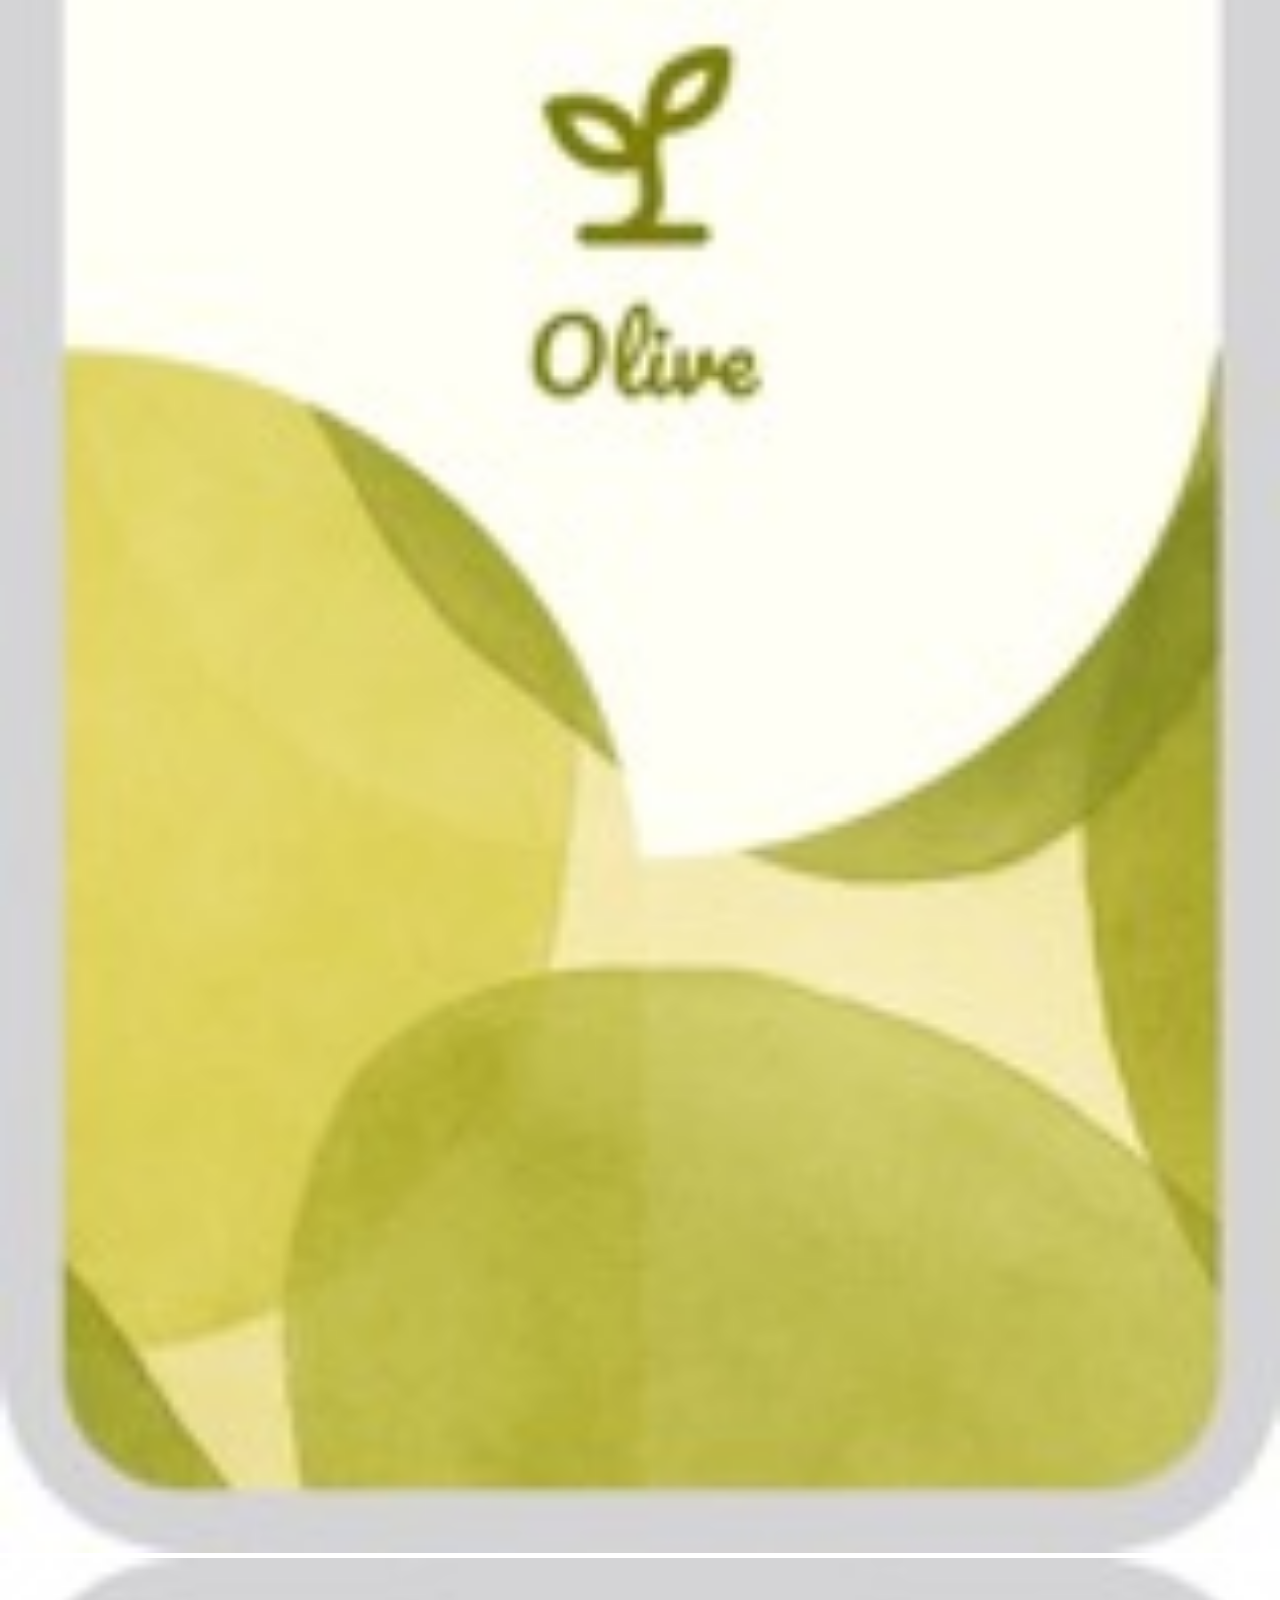
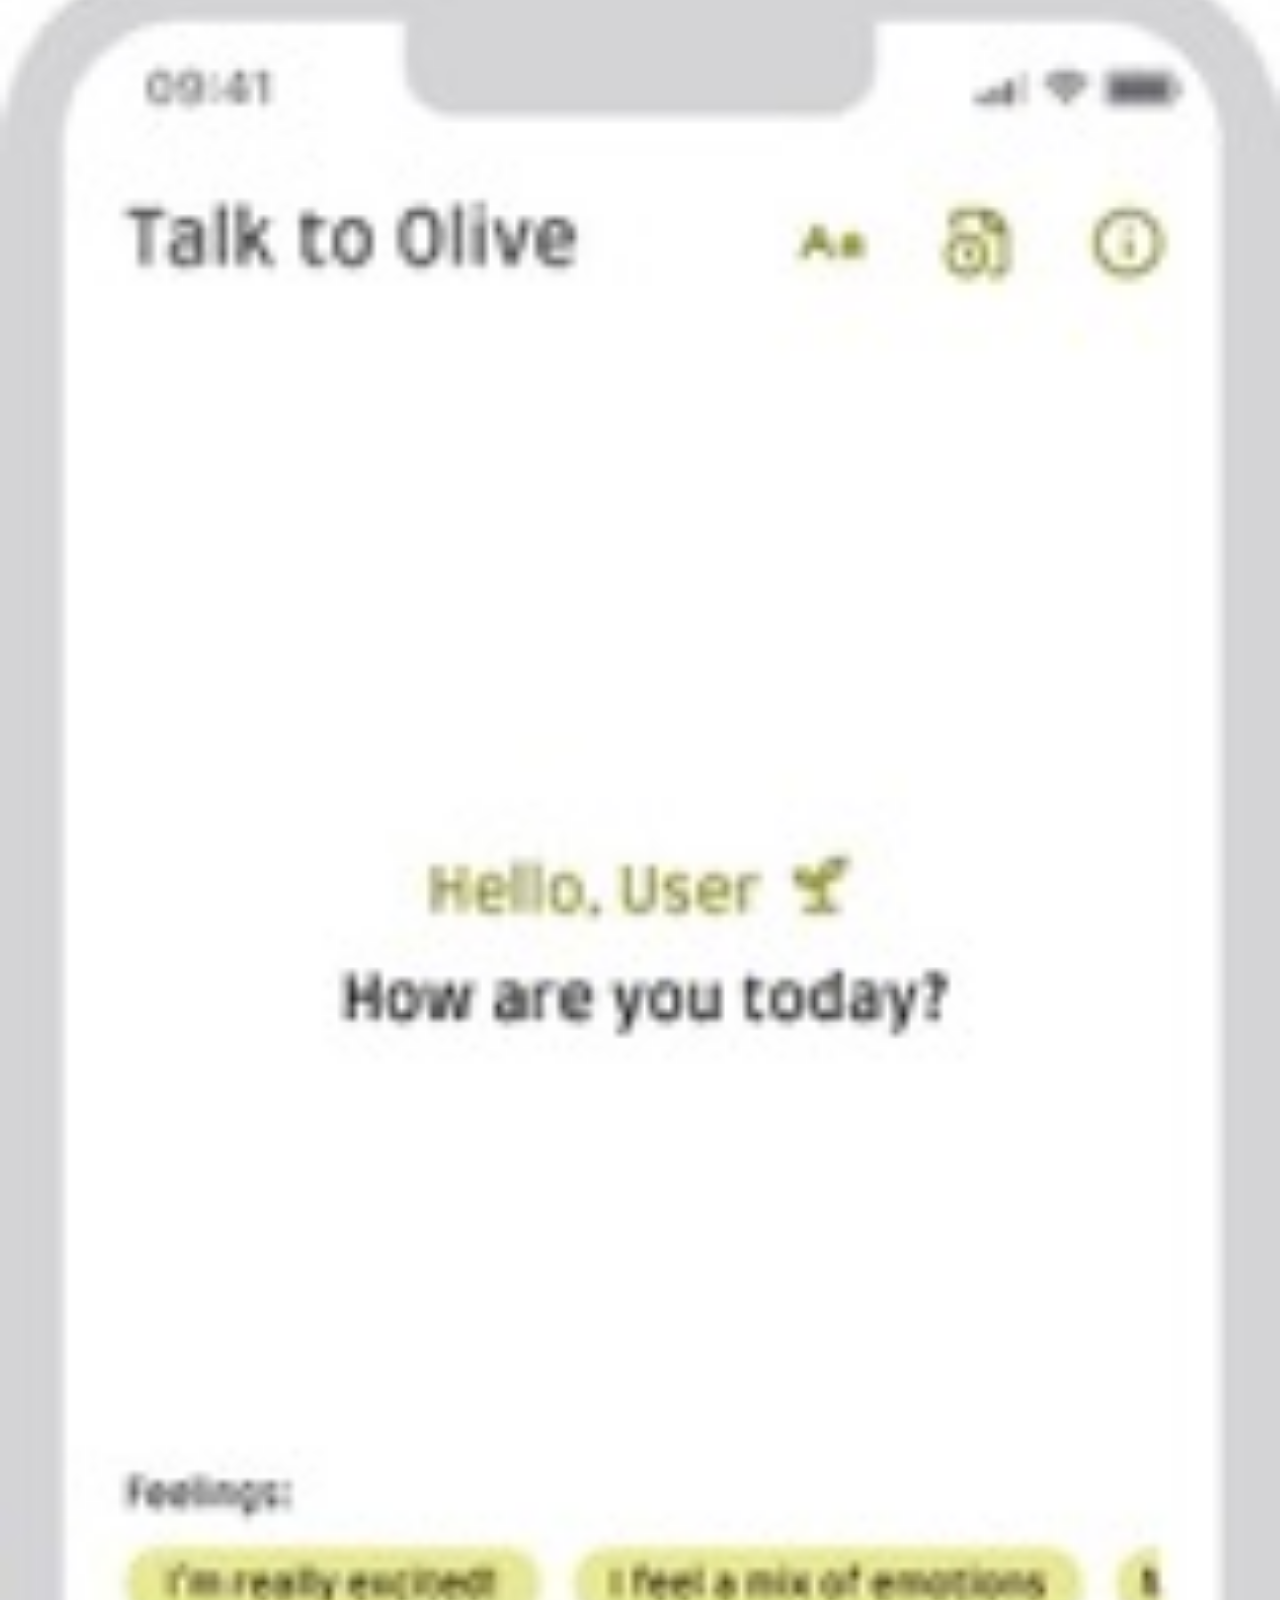
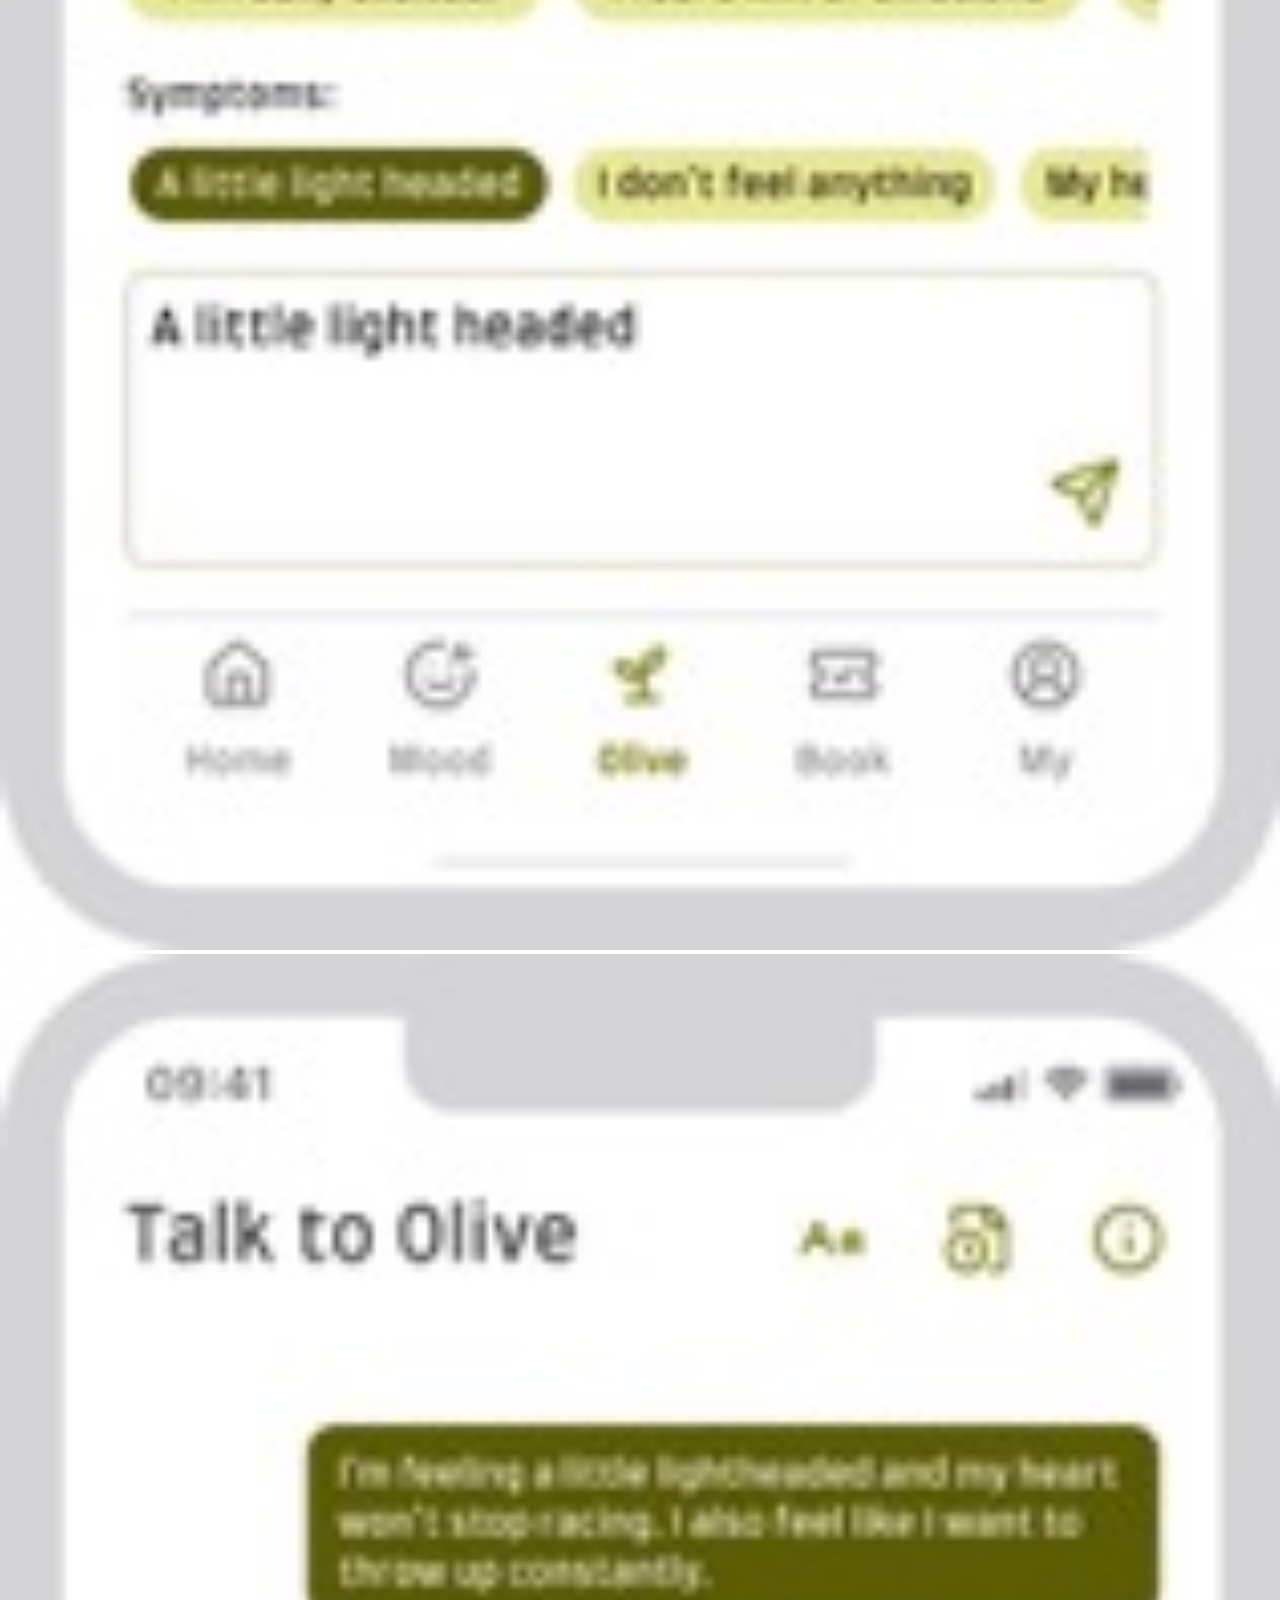
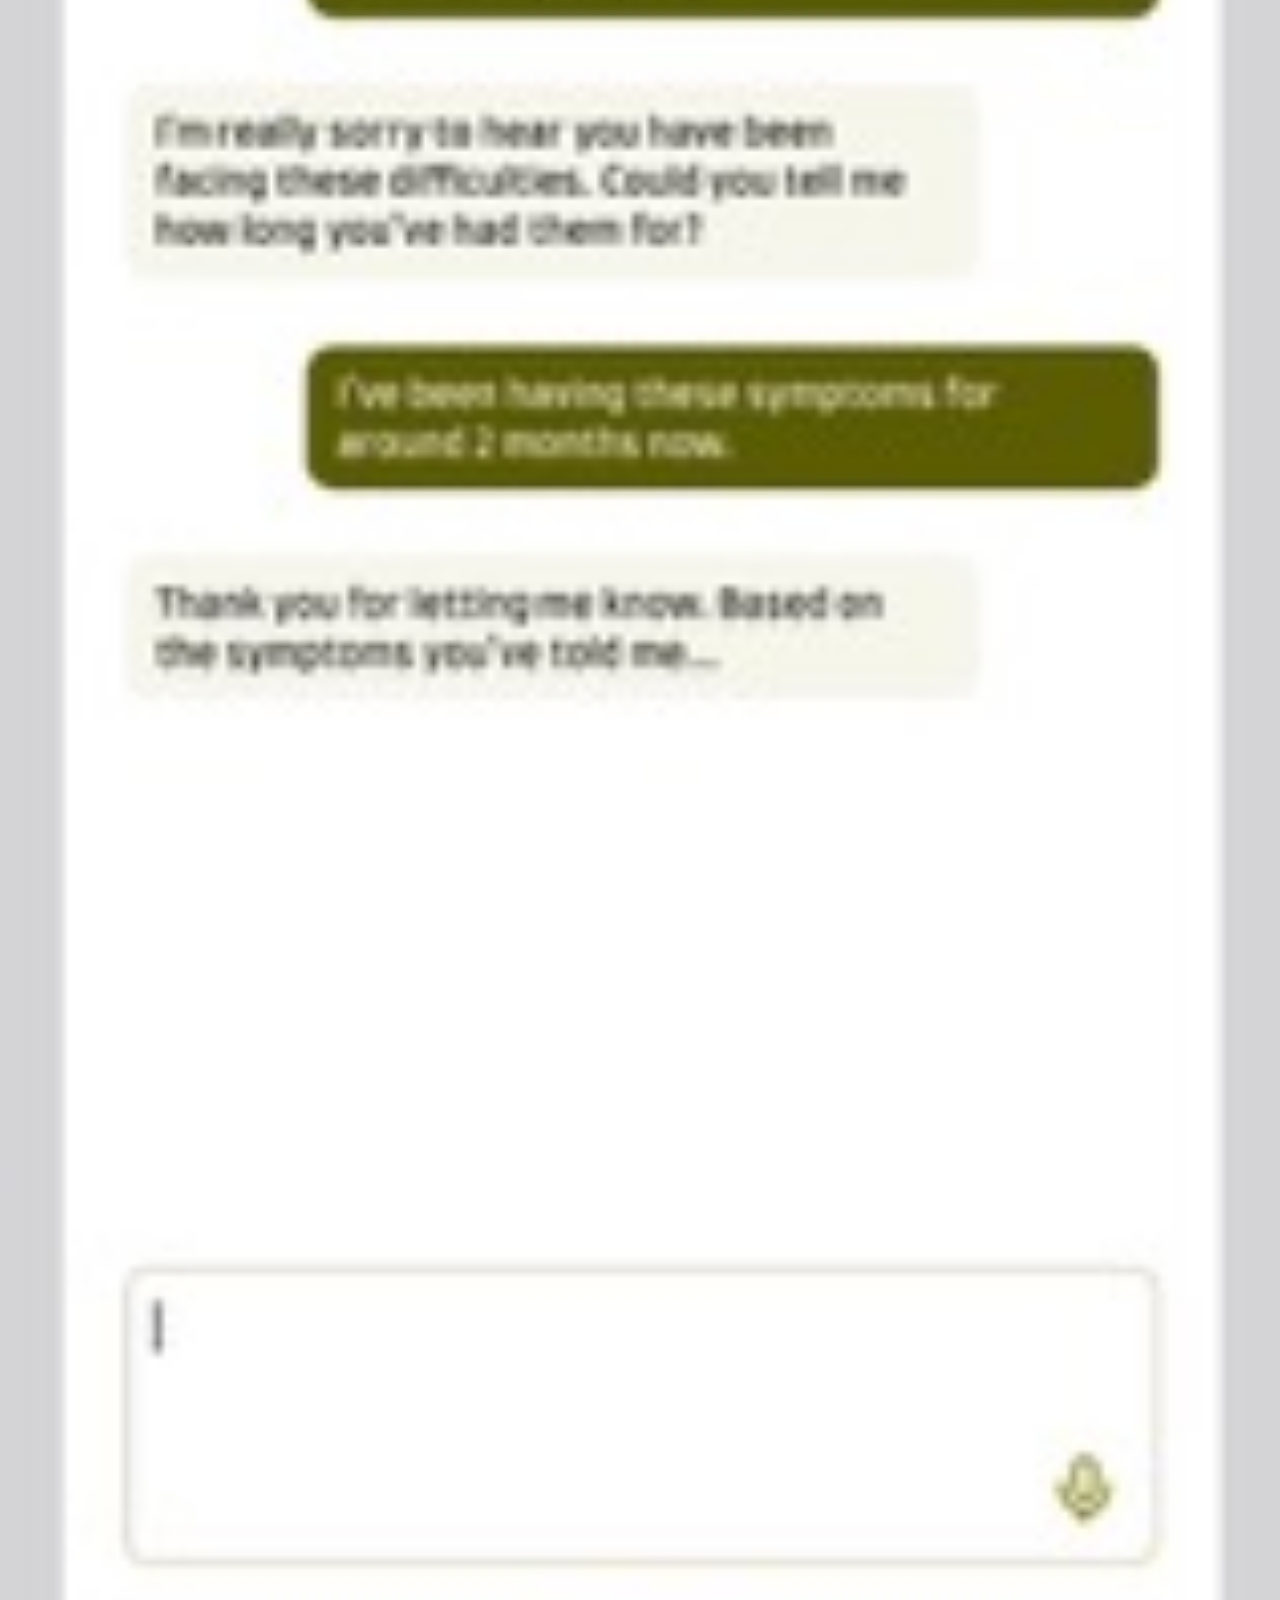
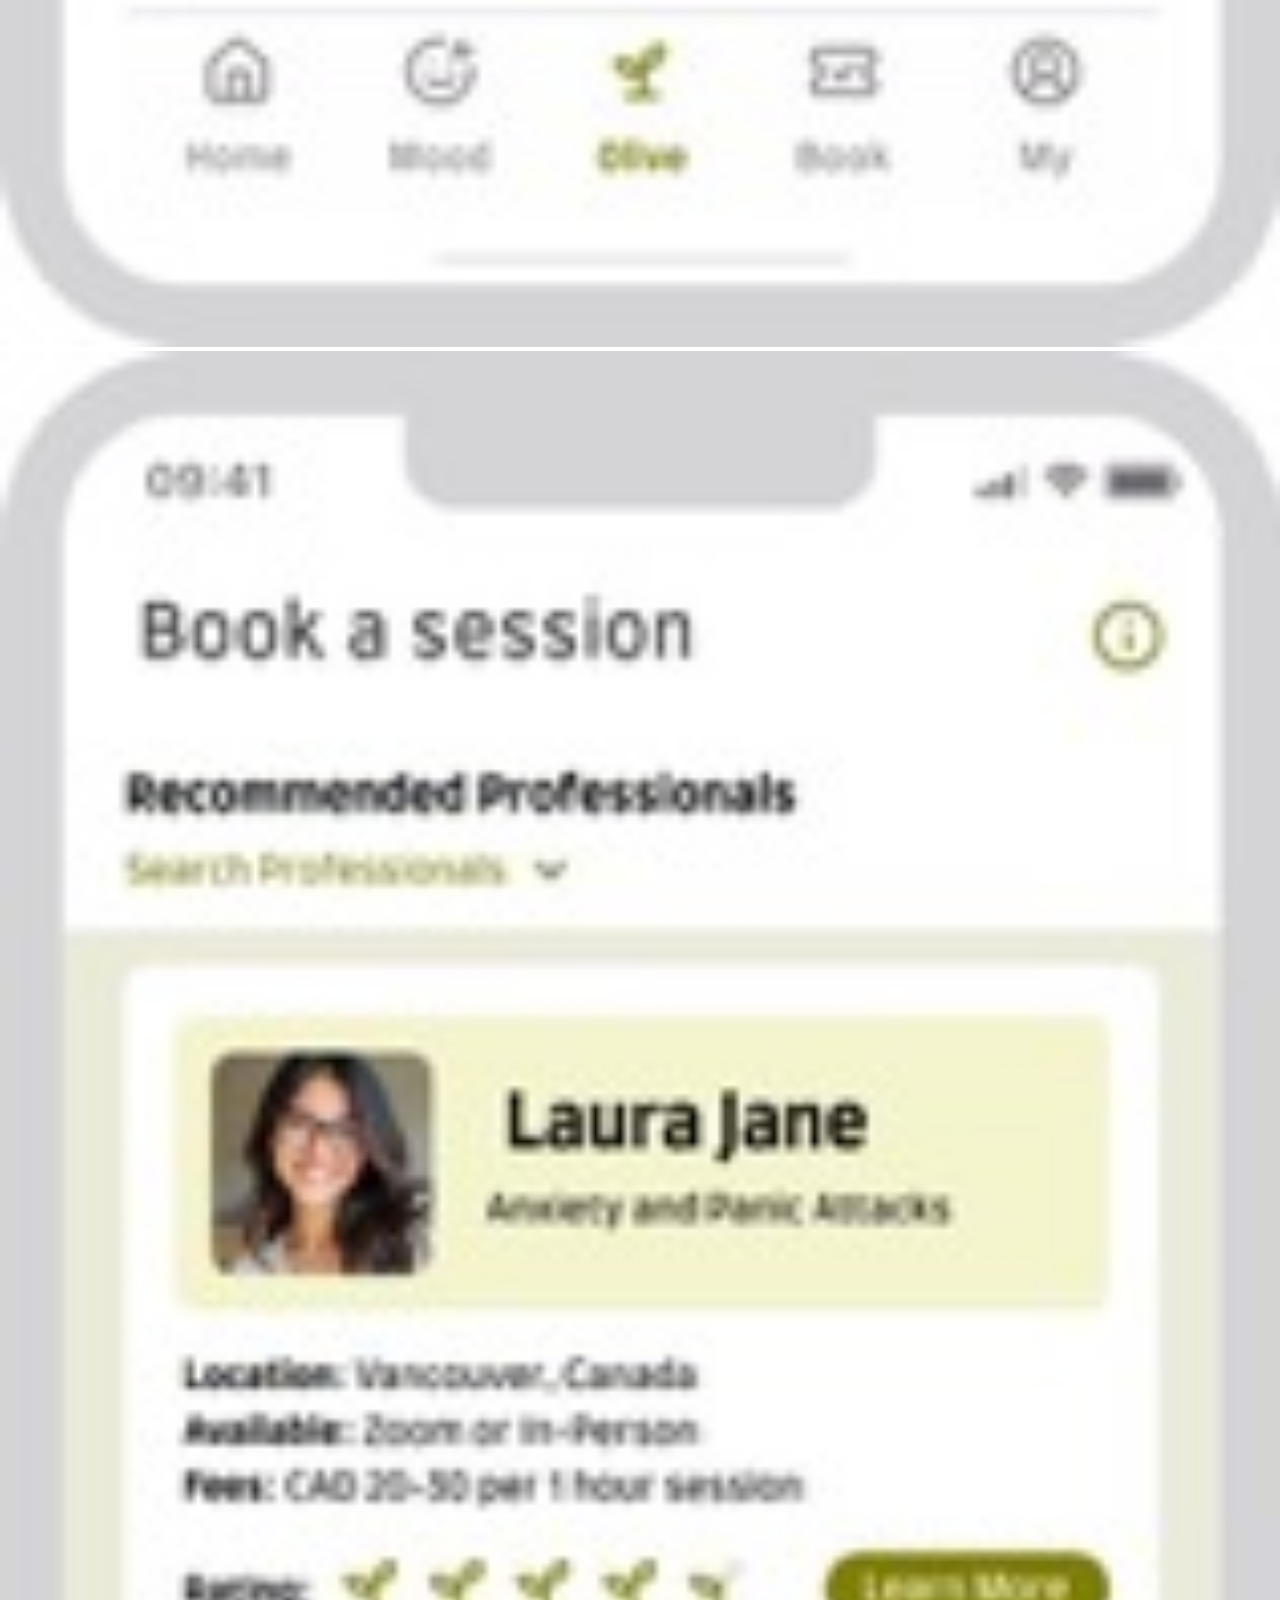
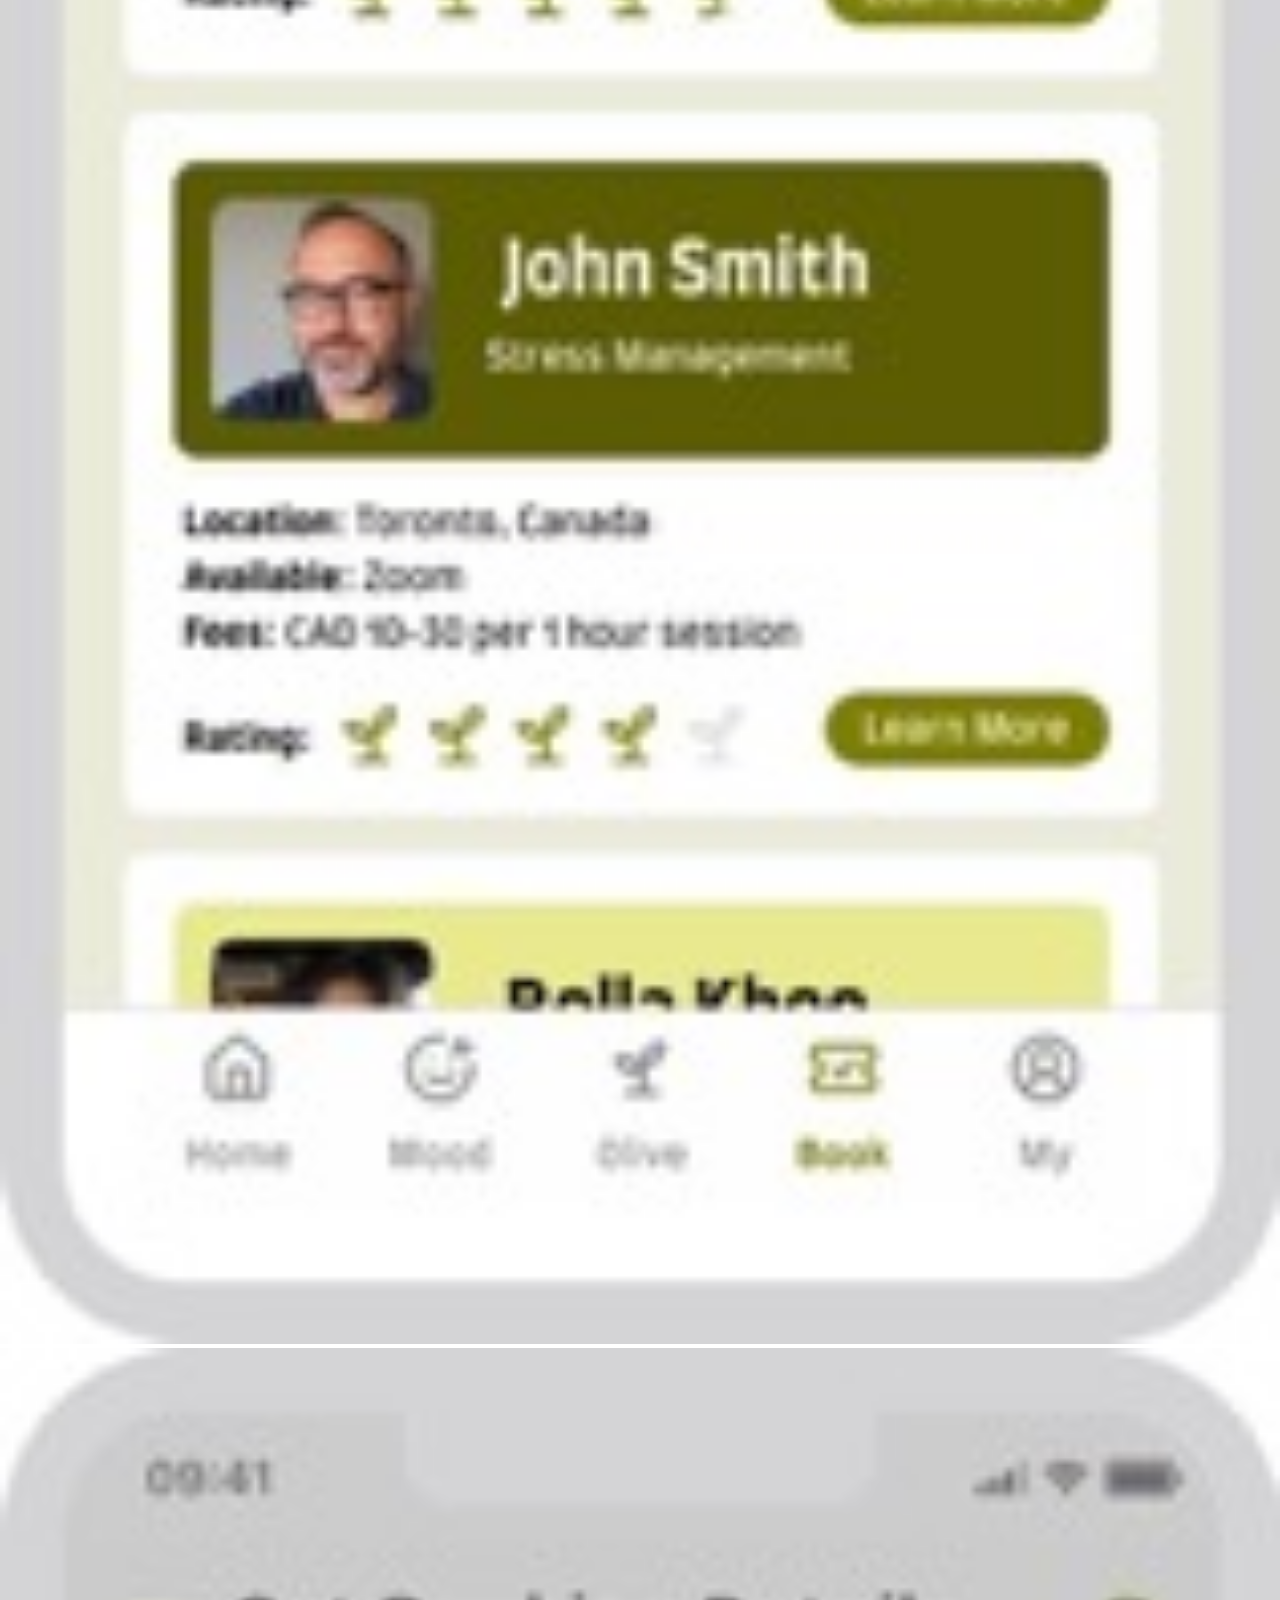
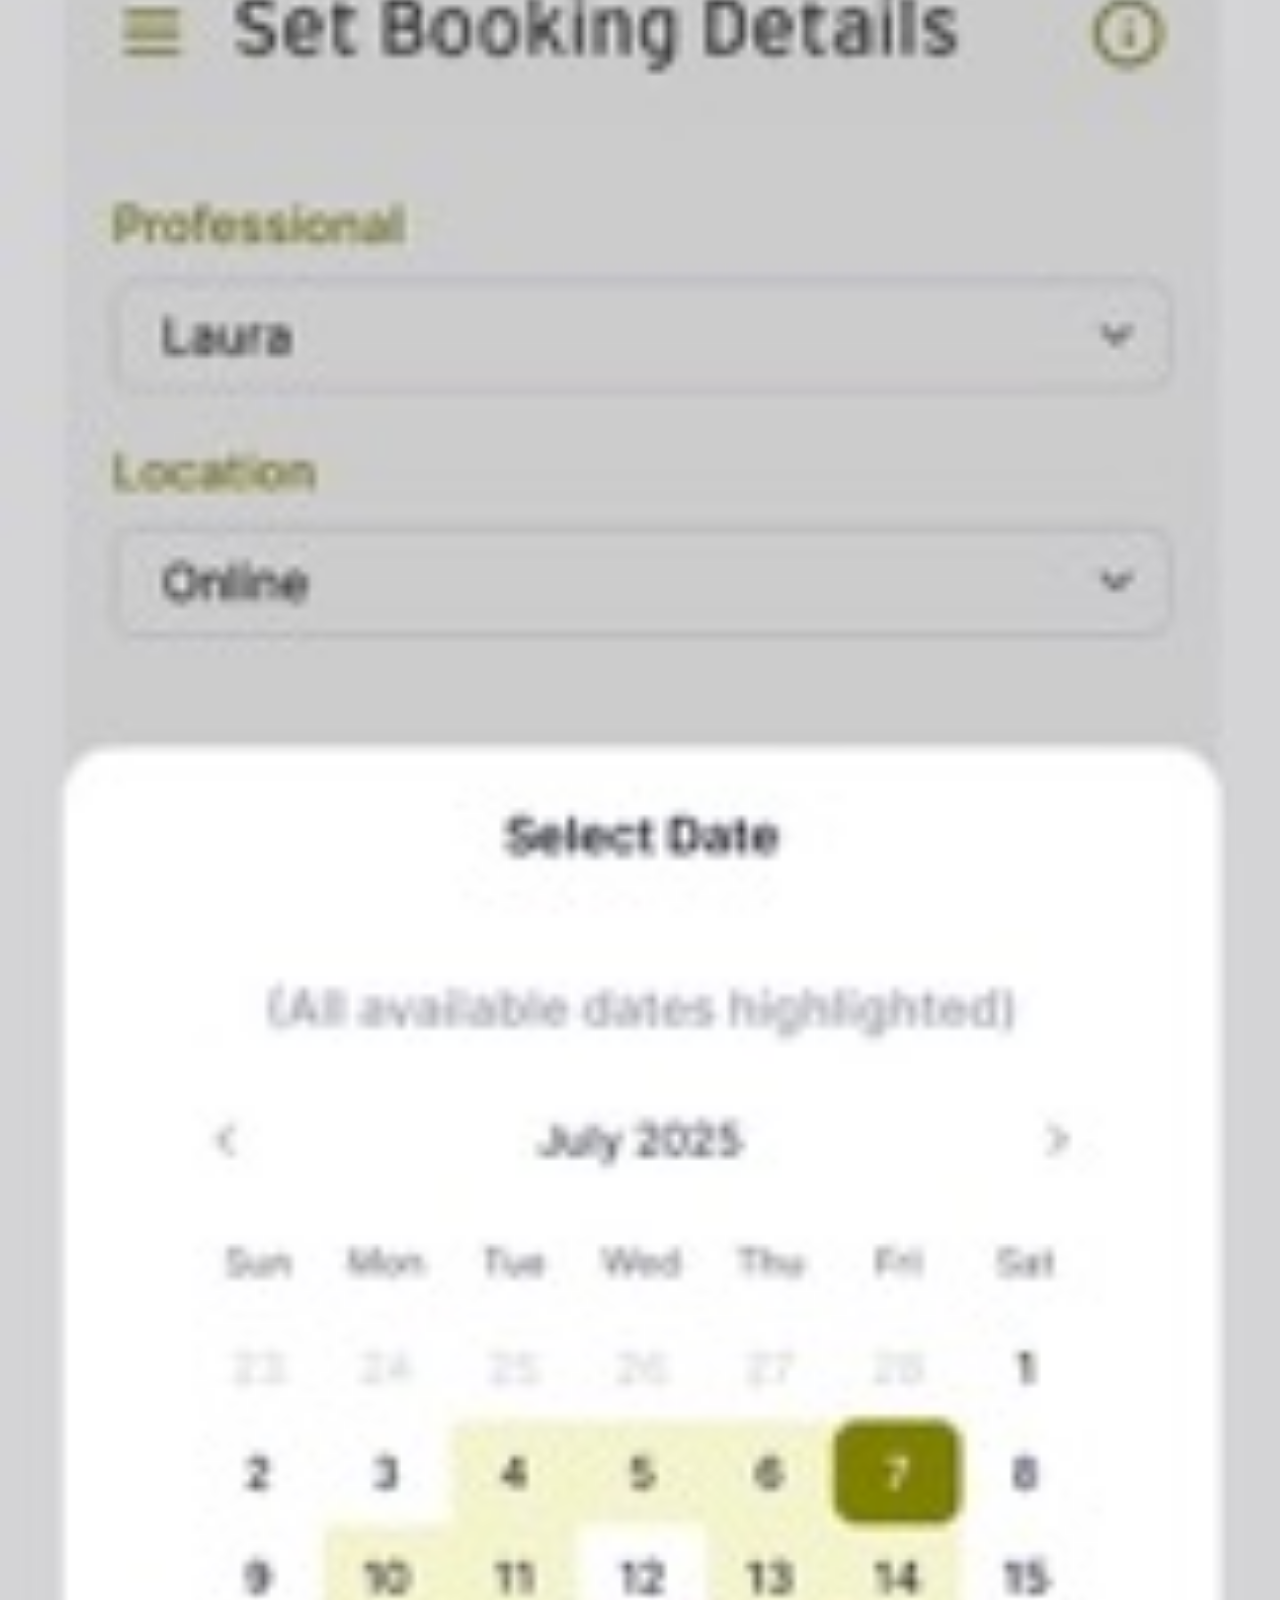
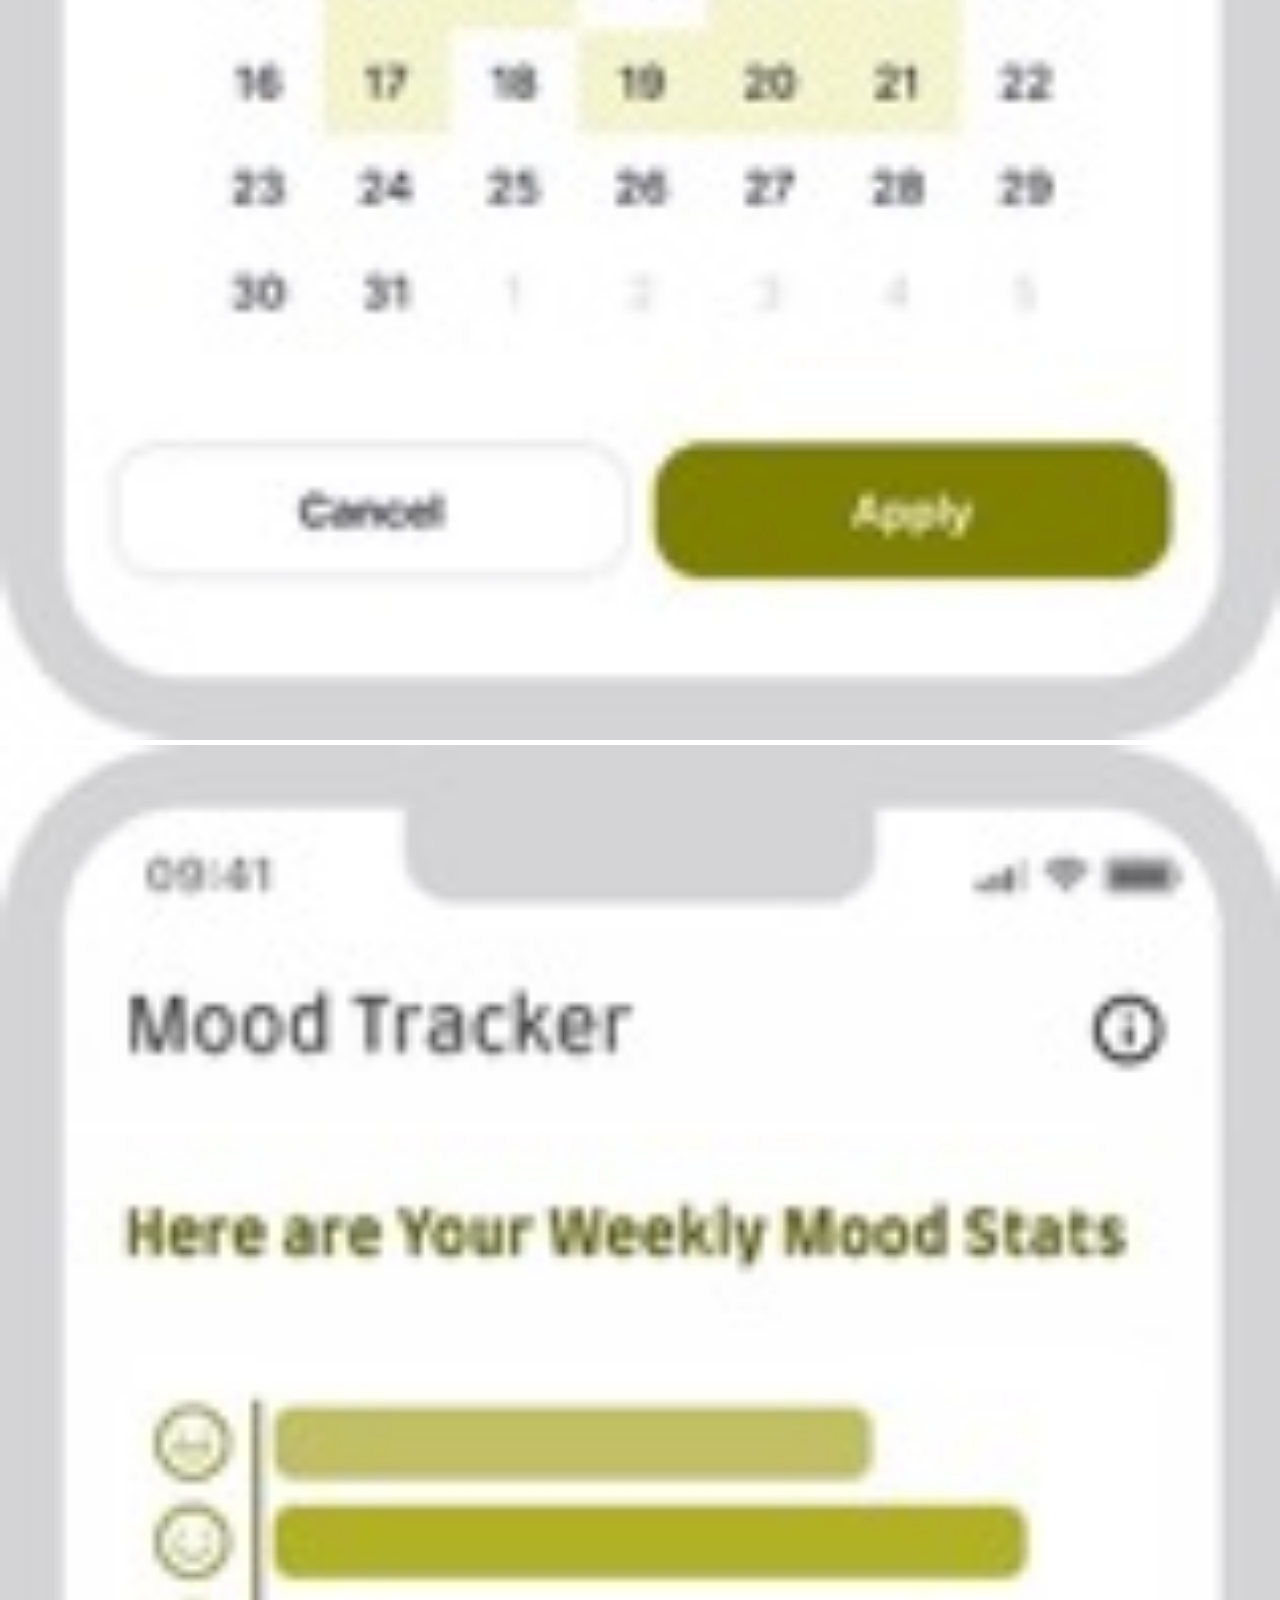
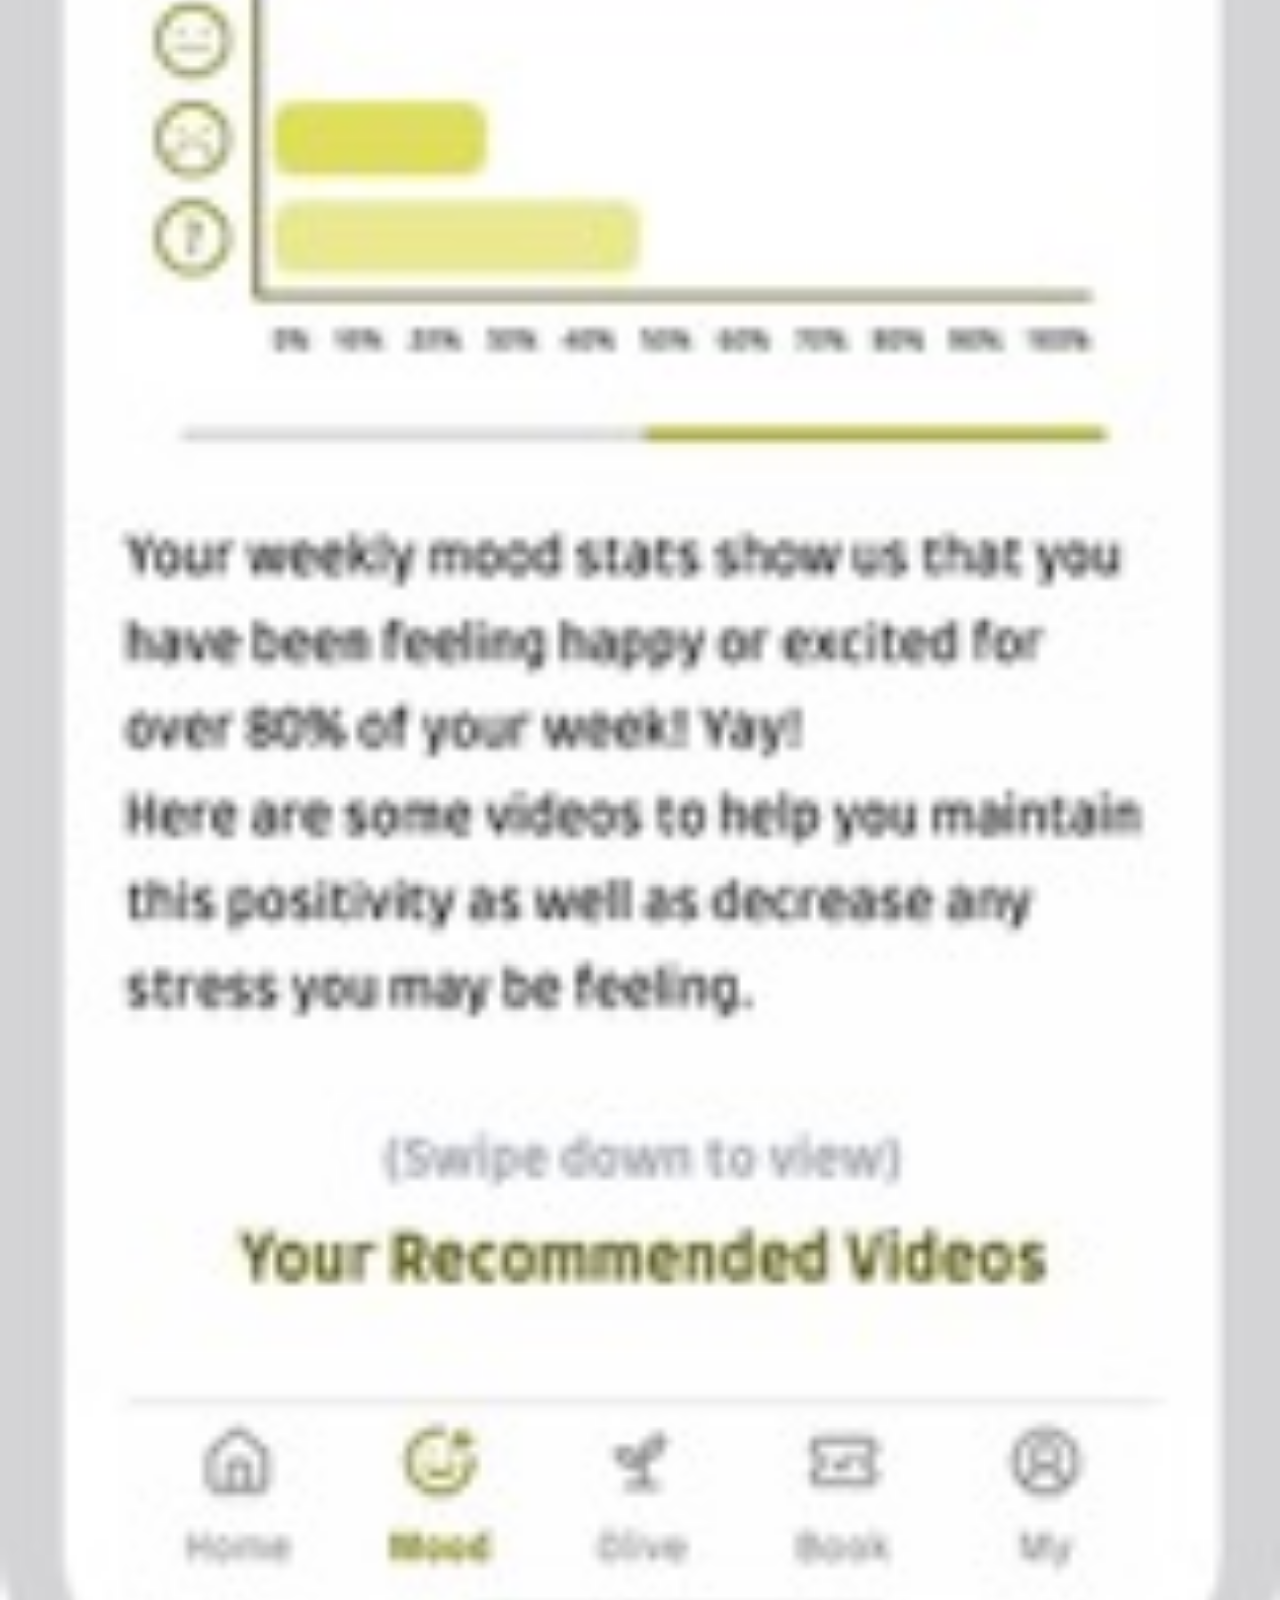
<file: olive.html>
<!DOCTYPE html>
<html lang="en">
<head>
  <meta charset="UTF-8">
  <meta name="viewport" content="width=device-width, initial-scale=1.0">
  <link rel="stylesheet" href="normalize.css">
  <link rel="stylesheet" href="style.css">
  <title>Olive Mental Health App</title>
</head>
<body>
  <header>
    <h1>Olive Mental Health App</h1>
    <nav>
      <ul>
            <li><a href="index.html">Work</a></li>
            <li><a href="about.html">About</a></li>
            <li><a href="contact.html">Contact</a></li>
        </ul>
    </nav>
  </header>

  <main>
    <section>
      <h2>About the Project</h2>
      <p>Olive is a mental health app designed to provide young adults with anonymous, accessible, and affordable support. It uses AI and verified professional guidance to help users manage stress, anxiety, and other mental health challenges in a safe and calming environment.</p>
    </section>

    <section>
      <h2>Process</h2>
      <p>The project started with in-depth research into user needs and mental health pain points. I created personas, mapped user journeys, and conducted usability testing to refine features such as mood tracking, therapist listings, meditation exercises, and AI chat support. Iterations focused on emotional safety, anonymity, and ease of use.</p>
    </section>

    <section>
      <h2>Screenshots</h2>
      <picture>
        <source srcset="img/Olive/JPG/Small/Splash Screen - 2 Small.jpeg" media="(min-width: 800px)">
        <source srcset="img/Olive/JPG/Small/Splash Screen - 2 Small.jpeg" media="(min-width: 500px)">
        <img src="img/Olive/JPG/Small/Splash Screen - 2 Small.jpeg" alt="Screenshot of Olive Mental Health App">
        <img src="img/Olive/JPG/Small/Talk to Olive - 2 Small.jpeg" alt="Screenshot of Olive Mental Health App">
        <img src="img/Olive/JPG/Small/Talk to Olive - 7 Small.jpeg" alt="Screenshot of Olive Mental Health App">
        <img src="img/Olive/JPG/Small/Book a Session - 2 Small.jpeg" alt="Screenshot of Olive Mental Health App">
        <img src="img/Olive/JPG/Small/Book a Session - 6 Small.jpeg" alt="Screenshot of Olive Mental Health App">
        <img src="img/Olive/JPG/Small/(M) Mood Tracker - 3.4 Small.jpeg" alt="Screenshot of Olive Mental Health App">
        <img src="img/Olive/JPG/Small/Mood Tracker - 6 Small.jpeg" alt="Screenshot of Olive Mental Health App">
      </picture>
    </section>
  </main>

  <footer>
    <p>© 2025 Ji Eun Chang</p>
  </footer>
</body>
</html>
</file>
<file: style.css>
/*
Colors used:
White - #FFFFFF;
Dark Grey - #323338;
Blue-Grey - #516287;
Dark Blue - #19284D;
Light Blue - #E5F1FF
*/

body {
  background-color: #FFFFFF;
  color: #516287;
}

body {
  font-family: 'Nunito', sans-serif;
}

h1, h2, h3 {
  font-family: 'Domine', sans-serif; line-height: 1.4;
}

h1 {
  font-size: 2.5em;
  font-weight: 700;
  text-transform: uppercase;
}

h2 {
  font-size: 2em;
  font-weight: 700;
}

h3 {
  font-size: 1.5em;
  font-weight: 400;
}
h4 {
  font-size: 1.25em;
  font-weight: 400;
}

p {
  font-size: 1rem;
  line-height: 1.6;
}

img {
  width: 100%;
  height: auto;
}

.logo {
  width: 120px;
  height: auto;
}

a:link { color: #05676e; }
a:visited { color: #489c79; }
a:hover { color: #333; text-decoration: underline; }
a:focus { outline: 2px solid #05676e; }

.button {
  display: inline-block;
  padding: 0.25em 0.75em;
  border: #323338;
  border-width: 0.1em;
  border-style: solid;
  border-color: #323338;
  margin: 0 0.5em;
  font-family: 'Nunito', sans-serif;
  font-size: 1em;
  font-weight: 600;
  text-decoration: none;
  border-radius: 8px;
  transition: background-color 0.3s ease, color 0.3s ease;
}

.button.work {
  background-color: #E5F1FF;
  color: #19284D;
}
.button.work:hover {
  background-color: #516287;
  color: #E5F1FF;
}

.button.about {
  background-color: #E5F1FF;
  color: #19284D;
}
.button.about:hover {
  background-color: #516287;
  color: #E5F1FF;
}

.button.contact {
  background-color: #E5F1FF;
  color: #19284D;
}
.button.contact:hover {
  background-color: #516287;
  color: #E5F1FF;
}


.content-block img.profile {
  width: 120px; 
  height: auto; 
  display: block;  
}
</file>
